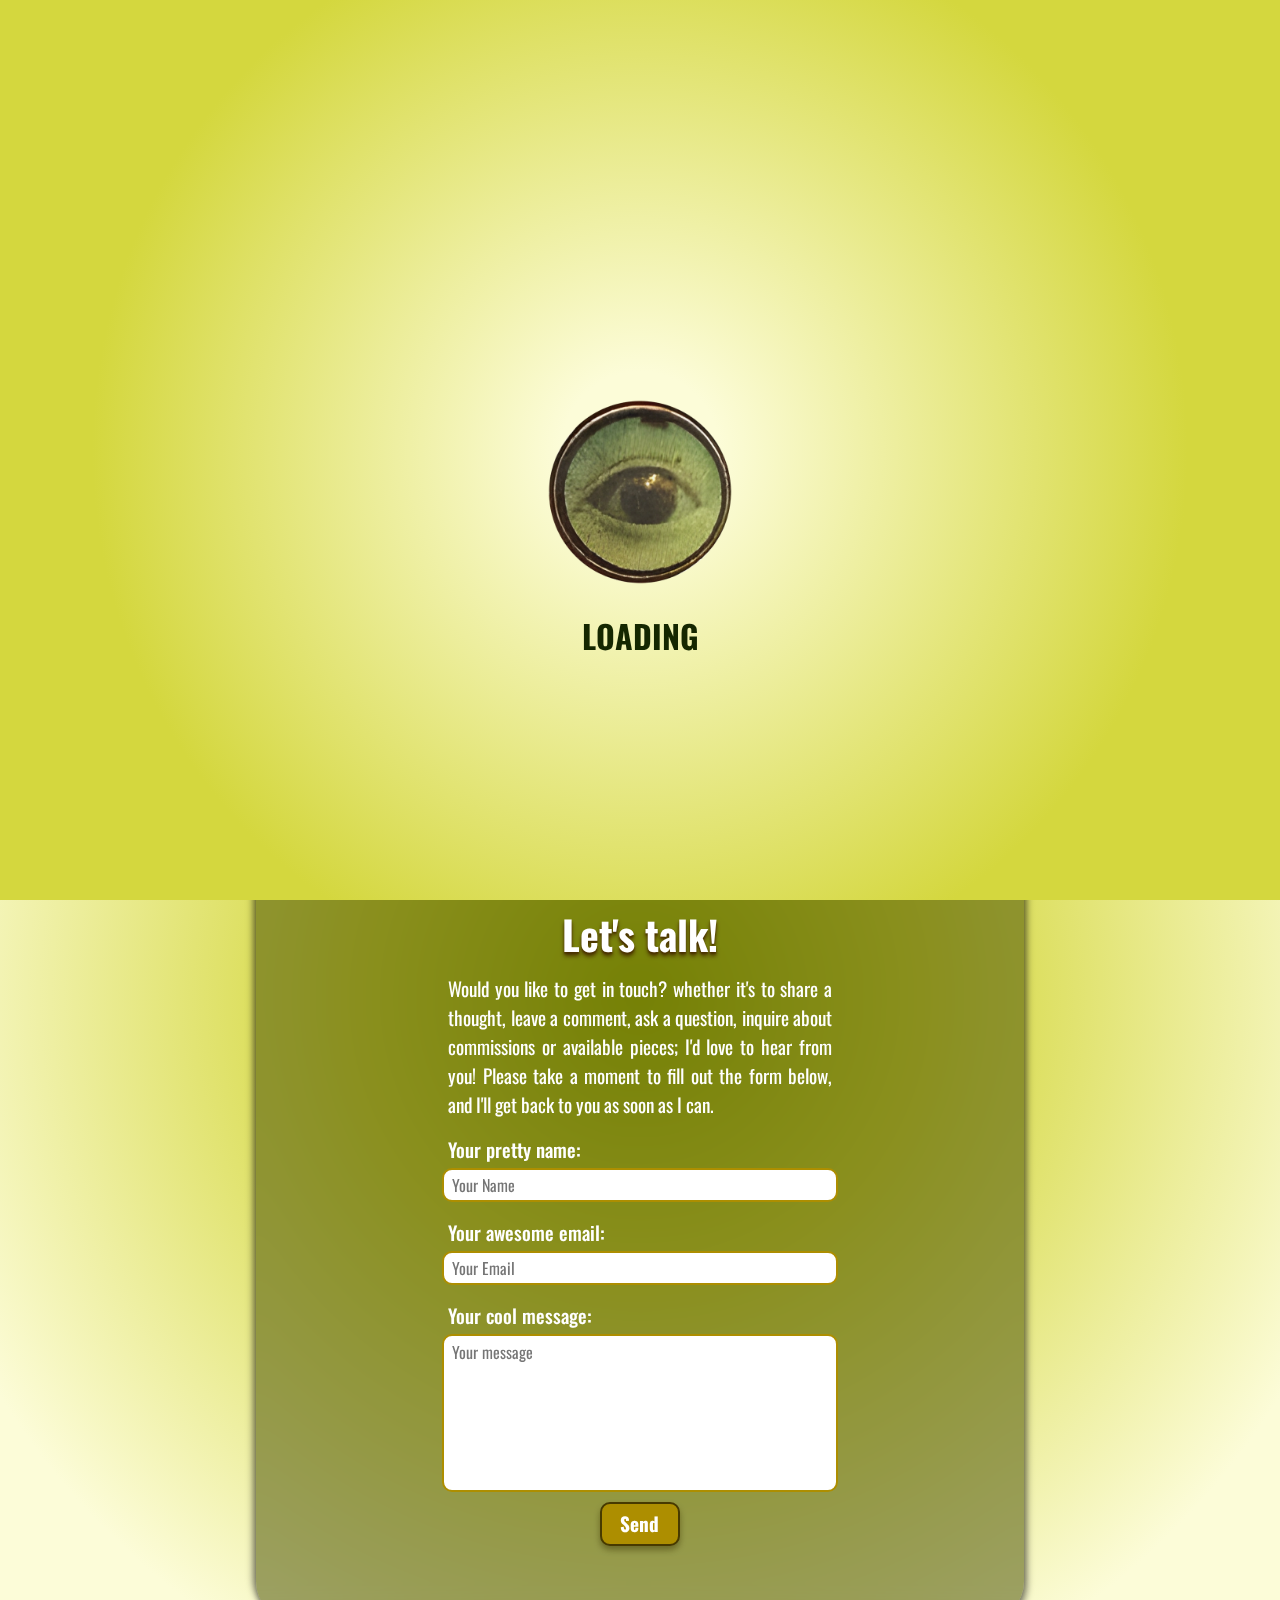
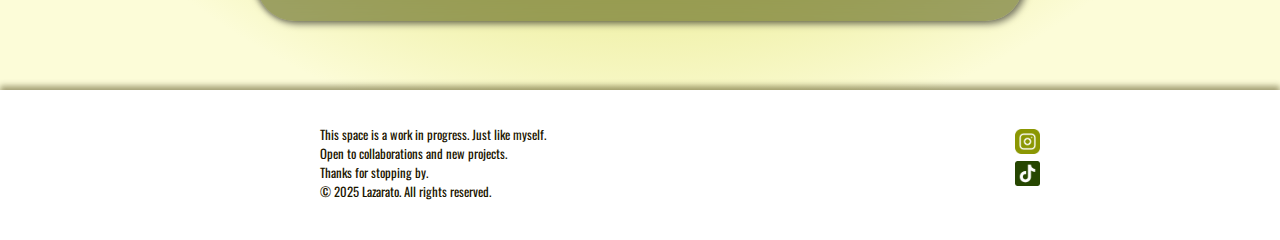
<file: index.html>
<!DOCTYPE html>
<html lang="en">

<head>
    <meta charset="UTF-8">
    <meta name="viewport" content="width=device-width, initial-scale=1.0, maximum-scale=1.0, user-scalable=no">
    <title>Lazarato</title>
    <link rel="icon" href="Assets/favicon.ico" type="image/x-icon">
    <link rel="stylesheet" href="styles.css">
    <link rel="preconnect" href="https://fonts.googleapis.com">
    <link rel="preconnect" href="https://fonts.gstatic.com" crossorigin>
    <link href="https://fonts.googleapis.com/css2?family=Raleway:ital,wght@0,100..900;1,100..900&display=swap"
        rel="stylesheet">
    <link href="https://fonts.googleapis.com/css2?family=Oswald:wght@200..700&display=swap" rel="stylesheet">
    <link href="https://fonts.googleapis.com/css2?family=Stardos+Stencil:wght@400;700&display=swap" rel="stylesheet">



</head>

<body>
    <div id="preloader">
        <div class="spinner"></div>
        <p class="loading-text">LOADING</p>
    </div>

    <!-- main page content div container-->
    <div id="main-content" style="display: none;">

        <header>

            <div class="logo_header">
                <img src="Assets/Logo.webp" alt="logo" class="logo">
            </div>

            <nav>
                <ul>
                    <li><a href="index.html"><img src="Assets/HomeButton.webp" alt=""></a></li>
                    <li><a href="Gallery.html"><img src="Assets/GalleryNavButton.webp" alt=""></a></li>
                    <li><a href="AboutMe.html"><img src="Assets/AboutMeButton.webp" alt=""></a></li>
                    <li><a href="#info"><img src="Assets/ContactButton.webp" alt=""></a></li>
                </ul>
            </nav>

            <div class="social_media">
                <a href="https://www.instagram.com/lazaratos?igsh=ZmtsMDhoYzN1MXcy&utm_source=qr" target="_blank"><img
                        src="Assets/instagram.webp" alt="Instagram_logo" class="instagram_logo"></a>
                <a href="https://www.tiktok.com/@lazarato" target="_blank"><img src="Assets/tiktok.webp"
                        alt="Tiktok_logo" class="tiktok_logo"></a>
            </div>

            <div class="lang">
                <P><a href=""><strong>En</strong></a><br><a href="indexES.html">Es</a></P>
            </div>
        </header>

        <main>
            <div class="collage_container">
                <!-- <p class="Collage-text-1">MENDING THE RIPS</p> -->

                <p class="Collage-text-2 placing_on_top1">Reconstructing with the purpose of reowning. Each fragment is
                    reshaped and claimed anew.</p>

                <p class="Collage-text-3 placing_on_top2">Piecing together as a quiet return; not to what was, but to
                    what may yet
                    become.</p>

                <!-- <div class="marquee-container">
                    <div class="marquee">
                        <span>IT'S THE ART OF BRINGING TOGETHER WHAT WAS ONCE SEPARATE. PIECES, PATTERNS, AND IMAGES
                            INTERTWINE TO FORM NEW MEANING. IT IS AN ACT OF DISCOVERY, WHERE CONTRAST CREATES CONNECTION
                            AND FRAGMENTS BECOME WHOLE</span>
                    </div>
                </div>

                <div class="marquee-container2">
                    <div class="marquee2">
                        <span>A LANGUAGE OF LAYERS. IT SPEAKS THROUGH TEXTURE, CONTRAST, AND COMPOSITION; A VISUAL
                            JOURNEY WHERE MEMORY AND IMAGINATION MEET. EVERY PIECE PLACED IS A CHOICE, A STATEMENT, A
                            STORY UNFOLDING.</span>
                    </div> -->
            </div>

            <img src="Assets/Collage31.webp" alt="" class="collage_element animation_1">
            <img src="Assets/Collage30.webp" alt="" class="collage_element animation_2">
            <img src="Assets/Collage29.webp" alt="" class="collage_element animation_3">
            <img src="Assets/Collage28.webp" alt="" class="collage_element animation_31">
            <img src="Assets/Collage27.webp" alt="" class="collage_element animation_4">
            <img src="Assets/Collage26.webp" alt="" class="collage_element animation_5">
            <img src="Assets/Collage25.webp" alt="" class="collage_element animation_6">
            <img src="Assets/Collage24.webp" alt="" class="collage_element animation_7">
            <img src="Assets/Collage23.webp" alt="" class="collage_element animation_8">
            <img src="Assets/Collage22.webp" alt="" class="collage_element animation_30">
            <img src="Assets/Collage21.webp" alt="" class="collage_element animation_9">
            <img src="Assets/Collage20.webp" alt="" class="collage_element animation_10">
            <img src="Assets/Collage19.webp" alt="" class="collage_element animation_11">
            <img src="Assets/Collage18.webp" alt="" class="collage_element animation_12">
            <img src="Assets/Collage17.webp" alt="" class="collage_element animation_13">
            <img src="Assets/Collage16.webp" alt="" class="collage_element animation_14">
            <img src="Assets/Collage15.webp" alt="" class="collage_element animation_15">
            <img src="Assets/Collage14.webp" alt="" class="collage_element animation_16">
            <img src="Assets/Collage13.webp" alt="" class="collage_element animation_17">
            <img src="Assets/Collage12.webp" alt="" class="collage_element animation_18">
            <img src="Assets/Collage11.webp" alt="" class="collage_element animation_19">
            <img src="Assets/Collage10.webp" alt="" class="collage_element animation_20">
            <img src="Assets/Collage9.webp" alt="" class="collage_element animation_21">
            <img src="Assets/Collage8.webp" alt="" class="collage_element animation_22">
            <img src="Assets/Collage7.webp" alt="" class="collage_element animation_23">
            <img src="Assets/Collage6.webp" alt="" class="collage_element animation_24">
            <img src="Assets/Collage5.webp" alt="" class="collage_element animation_25">
            <img src="Assets/Collage4.webp" alt="" class="collage_element animation_26">
            <img src="Assets/Collage3.webp" alt="" class="collage_element animation_27">
            <img src="Assets/Collage2.webp" alt="" class="collage_element animation_28">
            <img src="Assets/Collage1.webp" alt="" class="collage_element animation_29">
    </div>


    <div class="gridContainer">
        <p class="gallery-text">VISIT THE GALLERY</p>
        <P class="gallery-text2">DIVE INTO MORE CONTENT</P>
        <ul class="results ulGallery">
            <li class="result liGallery">
                <a href=""><img src="Assets/LazaratosGallery1.webp" width="500" height="500" alt=""
                        class="imgGallery"></a>
            </li>
            <li class="result liGallery">
                <a href="Gallery.html" class="aGallery"><img src="Assets/LazaratosGallery2.webp" width="500" height="500" alt=""
                        class="imgGallery"></a>
            </li>
            <li class="result liGallery">
                <a href="Gallery.html" class="aGallery"><img src="Assets/LazaratosGallery3.webp" width="500" height="500" alt=""
                        class="imgGallery"></a>
            </li>
            <li class="result liGallery">
                <a href="Gallery.html" class="aGallery"><img src="Assets/LazaratosGallery4.webp" width="500" height="500" alt=""
                        class="imgGallery"></a>
            </li>
            <li class="result liGallery">
                <a href="Gallery.html" class="aGallery"><img src="Assets/LazaratosGallery5.webp" width="500" height="500" alt=""
                        class="imgGallery"></a>
            </li>
            <li class="result liGallery">
                <a href="Gallery.html" class="aGallery"><img src="Assets/LazaratosGallery6.webp" width="500" height="500" alt=""
                        class="imgGallery"></a>
            </li>
            <li class="result liGallery">
                <a href="Gallery.html" class="aGallery"><img src="Assets/LazaratosGallery7.webp" width="500" height="500" alt=""
                        class="imgGallery"></a>
            </li>
            <li class="result liGallery">
                <a href="Gallery.html" class="aGallery"><img src="Assets/LazaratosGallery8.webp" width="500" height="500" alt=""
                        class="imgGallery"></a>
            </li>
            <li class="result liGallery">
                <a href="Gallery.html" class="aGallery"><img src="Assets/LazaratosGallery9.webp" width="500" height="500" alt=""
                        class="imgGallery"></a>
            </li>
            <li class="result liGallery">
                <a href="Gallery.html" class="aGallery"><img src="Assets/LazaratosGallery10.webp" width="500" height="500" alt=""
                        class="imgGallery"></a>
            </li>
            <li class="result liGallery">
                <a href="Gallery.html" class="aGallery"><img src="Assets/LazaratosGallery11.webp" width="500" height="500" alt=""
                        class="imgGallery"></a>
            </li>
            <li class="result liGallery">
                <a href="Gallery.html" class="aGallery"><img src="Assets/LazaratosGallery12.webp" width="500" height="500" alt=""
                        class="imgGallery"></a>
            </li>
        </ul>
    </div>

    <div class="info" id="info">
        <div class="info_collage_image"></div>
        <div class="form_container">
            <form action="https://formsubmit.co/Paolazarovega@gmail.com" method="POST" class="contact_form">
                <p class="form_title">Let's talk!</p>
                <p class="form_paragraph">Would you like to get in touch? whether it's to share a thought, leave a
                    comment, ask a question, inquire about commissions or available pieces; I'd love to hear from you!
                    Please take a moment to fill out the form below, and I'll get back to you as soon as I can.</p>
                <label for="name" class="form_label">Your pretty name:</label>
                <input type="text" name="name" class="form_input" required placeholder="Your Name">
                <label for="email" class="form_label">Your awesome email:</label>
                <input type="email" name="email" class="form_input" required placeholder="Your Email">
                <label for="message" class="form_label">Your cool message:</label>
                <textarea name="message" id="message" placeholder="Your message" rows="5"></textarea>
                <button type="submit" id="submitButton">Send</button>
            </form>
        </div>
    </div>

    </main>
    </div>

</body>

<footer>
    <div class="footer_container">
        <div class="footer_text_container">
            <p class="footer_text">This space is a work in progress. Just like myself.</p>
            <p class="footer_text">Open to collaborations and new projects.</p>
            <p class="footer_text">Thanks for stopping by.</p>
            <p class="footer_text">© 2025 Lazarato. All rights reserved.</p>
        </div>
        <div class="social_media2">
            <a href="https://www.instagram.com/lazaratos?igsh=ZmtsMDhoYzN1MXcy&utm_source=qr" target="_blank"><img
                    src="Assets/instagram.webp" alt="Instagram_logo" class="instagram_logo"></a>
            <a href="https://www.tiktok.com/@lazarato" target="_blank"><img src="Assets/tiktok.webp" alt="Tiktok_logo"
                    class="tiktok_logo"></a>
        </div>
    </div>

</footer>

<script src="script.js"></script>

</html>
</file>
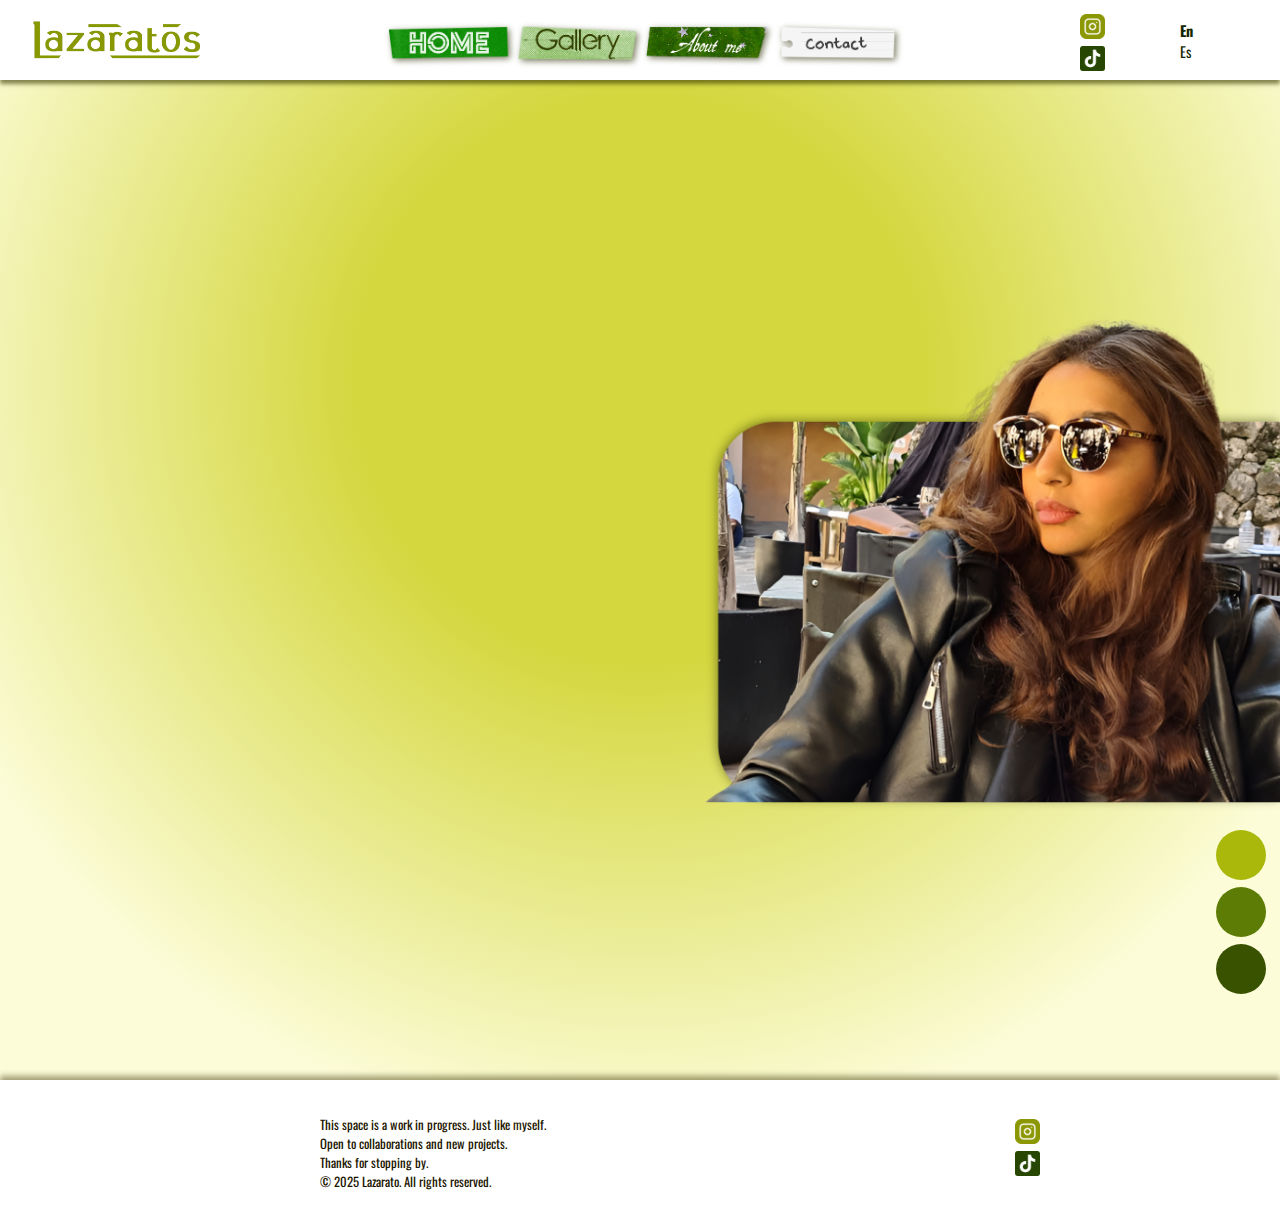
<file: AboutMe.html>
<!DOCTYPE html>
<html lang="en">

<head>
    <meta charset="UTF-8">
    <meta name="viewport" content="width=device-width, initial-scale=1.0, maximum-scale=1.0, user-scalable=no">
    <title>Lazaratos</title>
    <link rel="icon" href="Assets/favicon.ico" type="image/x-icon">
    <link rel="stylesheet" href="AboutMeStyles.css">
    <link rel="preconnect" href="https://fonts.googleapis.com">
    <link rel="preconnect" href="https://fonts.gstatic.com" crossorigin>
    <link href="https://fonts.googleapis.com/css2?family=Raleway:ital,wght@0,100..900;1,100..900&display=swap"
        rel="stylesheet">
    <link href="https://fonts.googleapis.com/css2?family=Oswald:wght@200..700&display=swap" rel="stylesheet">
    <link href="https://fonts.googleapis.com/css2?family=Stardos+Stencil:wght@400;700&display=swap" rel="stylesheet">



</head>

<body>

    <header>

        <div class="logo_header">
            <img src="Assets/Logo.webp" alt="logo" class="logo">
        </div>

        <nav>
            <ul>
                <li><a href="index.html"><img src="Assets/HomeButton.webp" alt=""></a></li>
                <li><a href="Gallery.html"><img src="Assets/GalleryNavButton.webp" alt=""></a></li>
                <li><a href="AboutMe.html"><img src="Assets/AboutMeButton.webp" alt=""></a></li>
                <li><a href="index.html#info"><img src="Assets/ContactButton.webp" alt=""></a></li>
            </ul>
        </nav>

        <div class="social_media">
            <a href="https://www.instagram.com/lazaratos?igsh=ZmtsMDhoYzN1MXcy&utm_source=qr" target="_blank"><img
                    src="Assets/instagram.webp" alt="Instagram_logo" class="instagram_logo"></a>
            <a href="https://www.tiktok.com/@lazarato" target="_blank"><img src="Assets/tiktok.webp" alt="Tiktok_logo"
                    class="tiktok_logo"></a>
        </div>

        <div class="lang">
            <P><a href=""><strong>En</strong></a><br><a href="AboutMeEs.html">Es</a></P>
        </div>
    </header>

    <main>
        <div class="about_me_container">
            <img src="Assets/AboutMeProfilePicTop.png" alt="About me profile pic base" class="about_me_profile_pic_top">
            <img src="Assets/AboutMeProfilePicBase.png" alt="About me profile pic base"
                class="about_me_profile_pic_base">
            <div class="circlesContainer">
                <div class="circle1"></div>
                <div class="circle2"></div>
                <div class="circle3"></div>
            </div>
            <p class="about_me_title">Hello there!</p>
            <p class="about_me_subtitle">I'm Paola Lázaro</p>
            <p class="about_me_paragraph">Lorem ipsum dolor sit amet consectetur adipisicing elit. Atque velit totam
                voluptates voluptatibus molestiae placeat provident quia nobis reprehenderit recusandae debitis minima
                magnam sint accusantium error, illum exercitationem fugiat harum doloribus. Rum distinctio velit
                delectus architecto vitae culpa, nemo inventore.</p>
        </div>
    </main>


</body>

<footer>
    <div class="footer_container">
        <div class="footer_text_container">
            <p class="footer_text">This space is a work in progress. Just like myself.</p>
            <p class="footer_text">Open to collaborations and new projects.</p>
            <p class="footer_text">Thanks for stopping by.</p>
            <p class="footer_text">© 2025 Lazarato. All rights reserved.</p>
        </div>
        <div class="social_media2">
            <a href="https://www.instagram.com/lazaratos?igsh=ZmtsMDhoYzN1MXcy&utm_source=qr" target="_blank"><img
                    src="Assets/instagram.webp" alt="Instagram_logo" class="instagram_logo"></a>
            <a href="https://www.tiktok.com/@lazarato" target="_blank"><img src="Assets/tiktok.webp" alt="Tiktok_logo"
                    class="tiktok_logo"></a>
        </div>
    </div>

</footer>


<script src="script.js"></script>

</html>
</file>
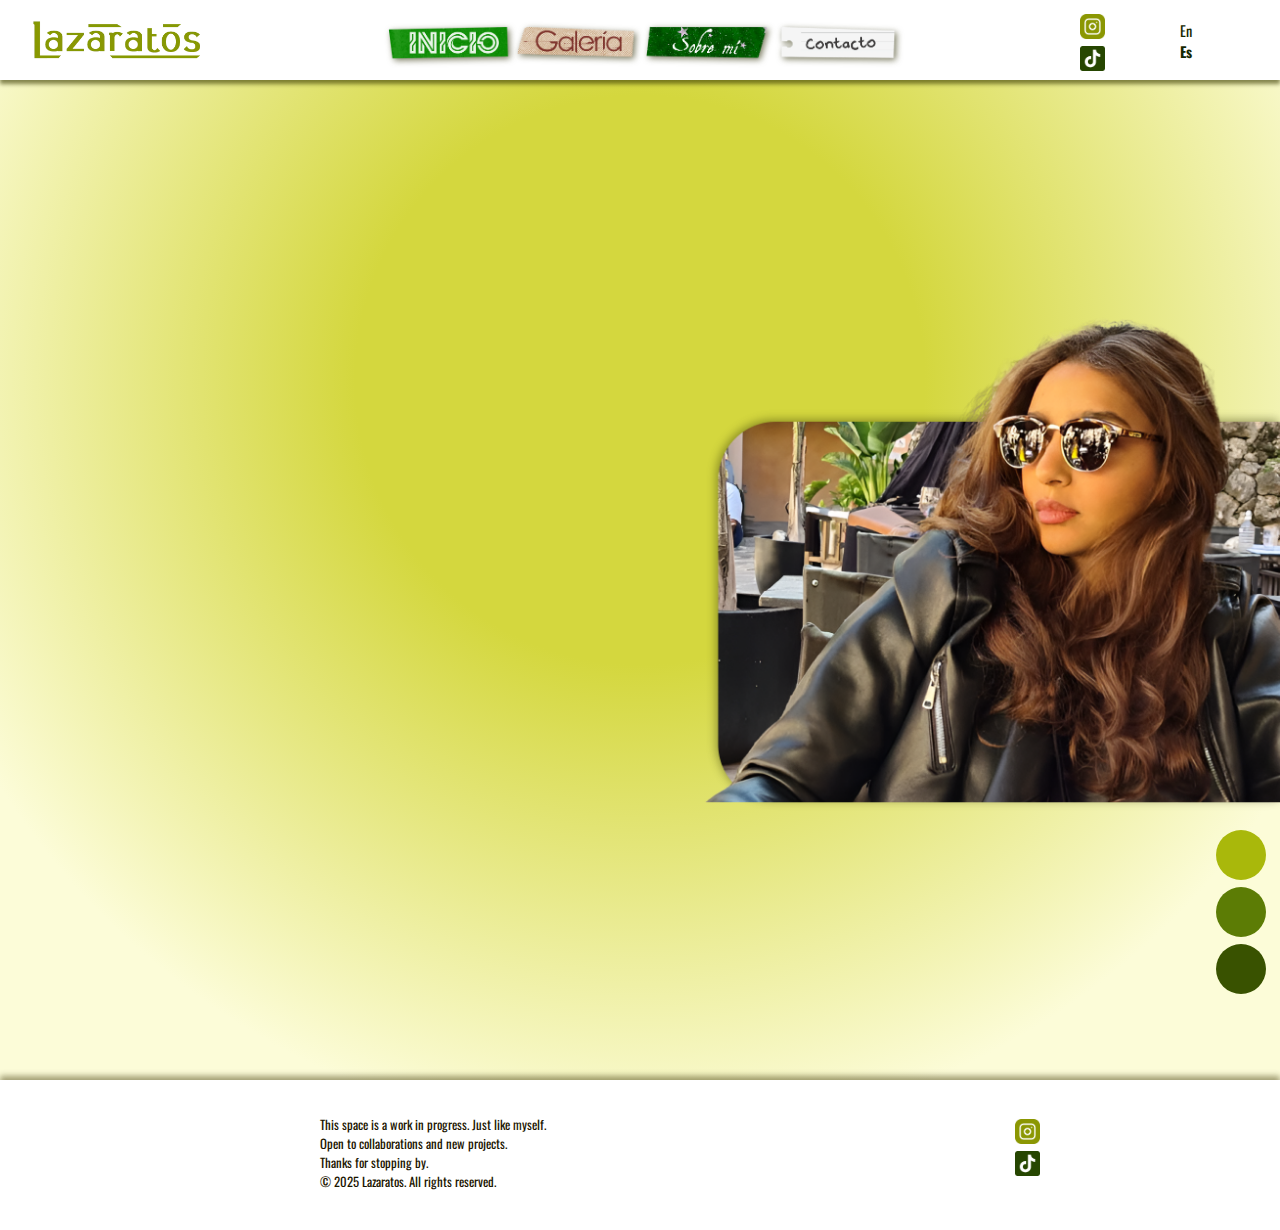
<file: AboutMeEs.html>
<!DOCTYPE html>
<html lang="en">

<head>
    <meta charset="UTF-8">
    <meta name="viewport" content="width=device-width, initial-scale=1.0, maximum-scale=1.0, user-scalable=no">
    <title>Lazaratos</title>
    <link rel="icon" href="Assets/favicon.ico" type="image/x-icon">
    <link rel="stylesheet" href="AboutMeStyles.css">
    <link rel="preconnect" href="https://fonts.googleapis.com">
    <link rel="preconnect" href="https://fonts.gstatic.com" crossorigin>
    <link href="https://fonts.googleapis.com/css2?family=Raleway:ital,wght@0,100..900;1,100..900&display=swap"
        rel="stylesheet">
    <link href="https://fonts.googleapis.com/css2?family=Oswald:wght@200..700&display=swap" rel="stylesheet">
    <link href="https://fonts.googleapis.com/css2?family=Stardos+Stencil:wght@400;700&display=swap" rel="stylesheet">



</head>

<body>

        <header>

            <div class="logo_header">
                <img src="Assets/Logo.webp" alt="logo" class="logo">
            </div>

            <nav>
                <ul>
                    <li><a href="indexES.html"><img src="Assets/InicioButton.webp" alt=""></a></li>
                    <li><a href="GalleryES.html"><img src="Assets/GaleriaNavButton.webp" alt=""></a></li>
                    <li><a href="AboutMeEs.html"><img src="Assets/SobreMiButton.webp" alt=""></a></li>
                    <li><a href="indexES.html#info"><img src="Assets/ContactoButton.webp" alt=""></a></li>
                </ul>
            </nav>

            <div class="social_media">
                <a href="https://www.instagram.com/lazaratos?igsh=ZmtsMDhoYzN1MXcy&utm_source=qr" target="_blank"><img
                        src="Assets/instagram.webp" alt="Instagram_logo" class="instagram_logo"></a>
                <a href="https://www.tiktok.com/@lazarato" target="_blank"><img src="Assets/tiktok.webp"
                        alt="Tiktok_logo" class="tiktok_logo"></a>
            </div>

            <div class="lang">
                <P><a href="AboutMe.html">En</a><br><a href=""><strong>Es</strong></a></P>
            </div>
        </header>

    <main>
        <div class="about_me_container">
            <img src="Assets/AboutMeProfilePicTop.png" alt="About me profile pic base" class="about_me_profile_pic_top">
            <img src="Assets/AboutMeProfilePicBase.png" alt="About me profile pic base"
                class="about_me_profile_pic_base">
            <div class="circlesContainer">
                <div class="circle1"></div>
                <div class="circle2"></div>
                <div class="circle3"></div>
            </div>
            <p class="about_me_title">Hola!</p>
            <p class="about_me_subtitle">Yo soy Paola Lázaro</p>
            <p class="about_me_paragraph">Lorem ipsum dolor sit amet consectetur adipisicing elit. Atque velit totam
                voluptates voluptatibus molestiae placeat provident quia nobis reprehenderit recusandae debitis minima
                magnam sint accusantium error, illum exercitationem fugiat harum doloribus. Rum distinctio velit
                delectus architecto vitae culpa, nemo inventore.</p>
        </div>
    </main>


</body>

<footer>
    <div class="footer_container">
        <div class="footer_text_container">
            <p class="footer_text">This space is a work in progress. Just like myself.</p>
            <p class="footer_text">Open to collaborations and new projects.</p>
            <p class="footer_text">Thanks for stopping by.</p>
            <p class="footer_text">© 2025 Lazaratos. All rights reserved.</p>
        </div>
        <div class="social_media2">
            <a href="https://www.instagram.com/lazaratos?igsh=ZmtsMDhoYzN1MXcy&utm_source=qr" target="_blank"><img
                    src="Assets/instagram.webp" alt="Instagram_logo" class="instagram_logo"></a>
            <a href="https://www.tiktok.com/@lazarato" target="_blank"><img src="Assets/tiktok.webp" alt="Tiktok_logo"
                    class="tiktok_logo"></a>
        </div>
    </div>

</footer>

<script src="script.js"></script>

</html>
</file>
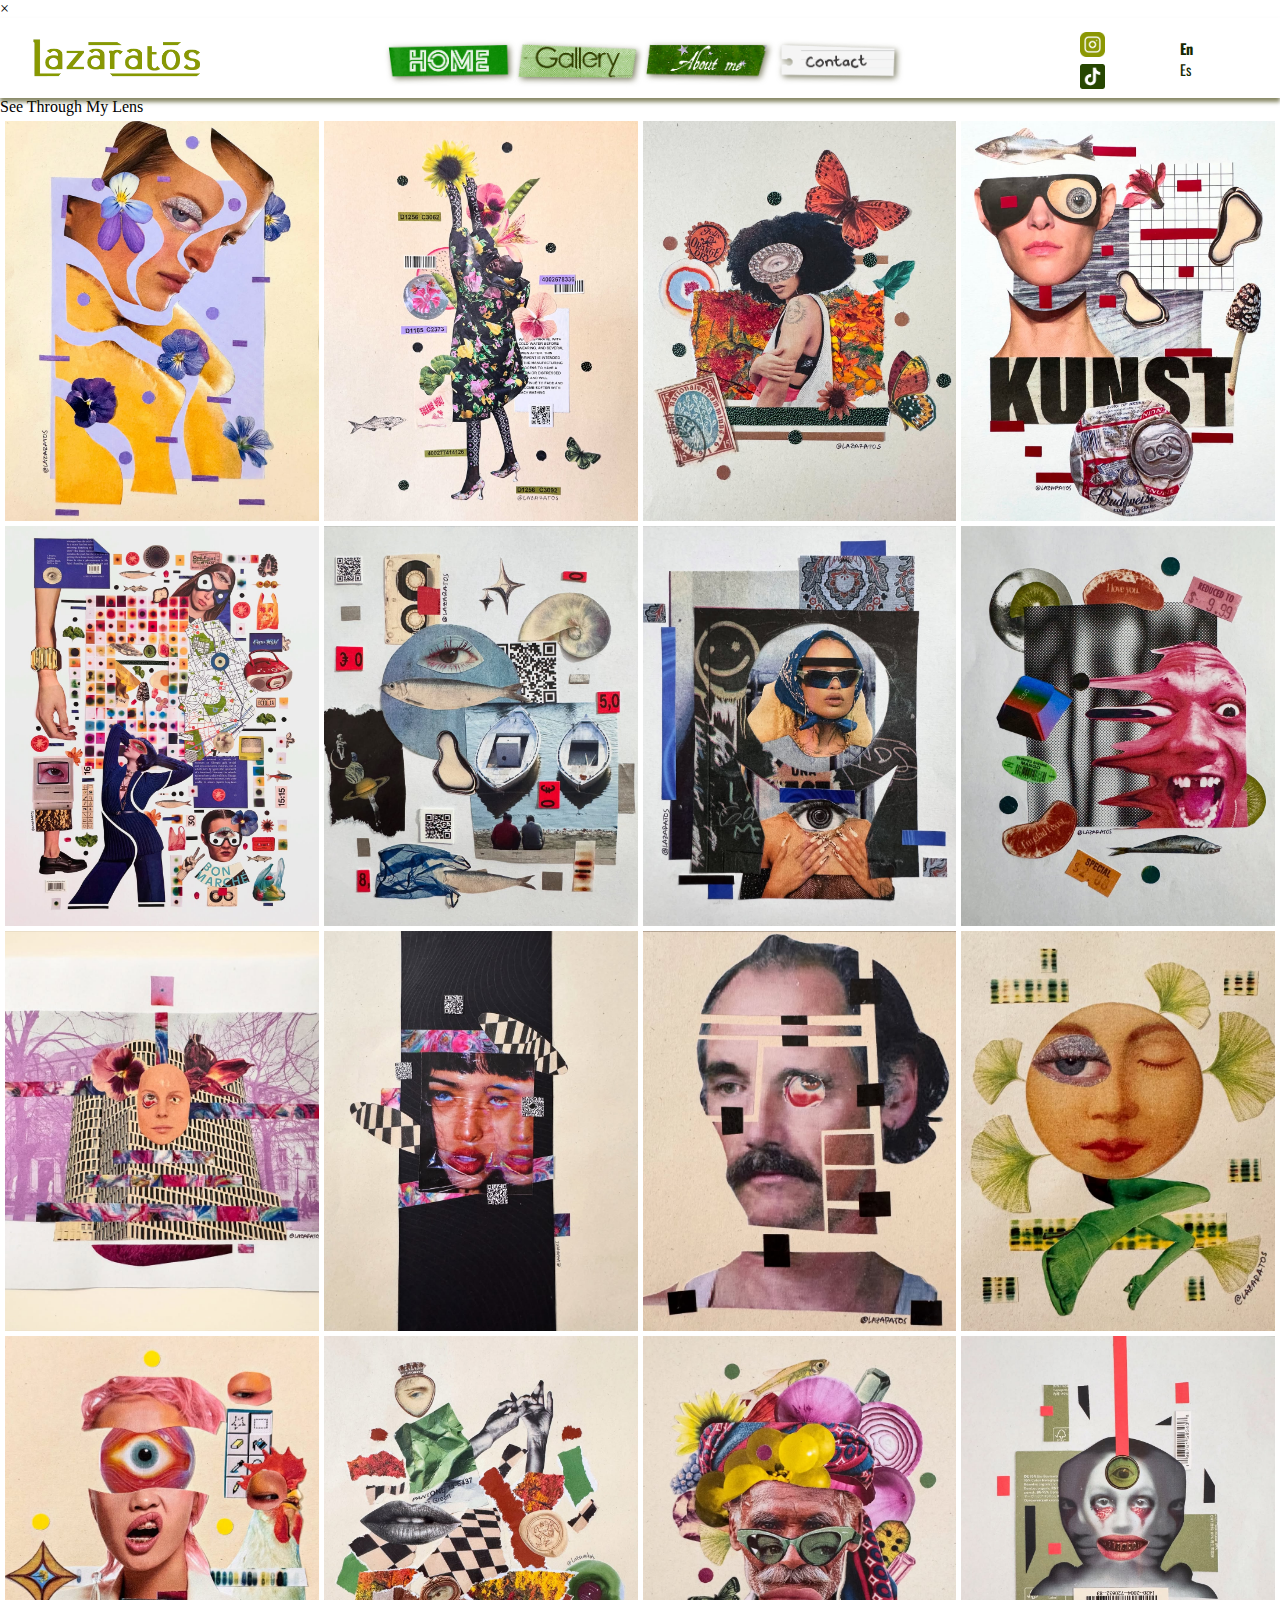
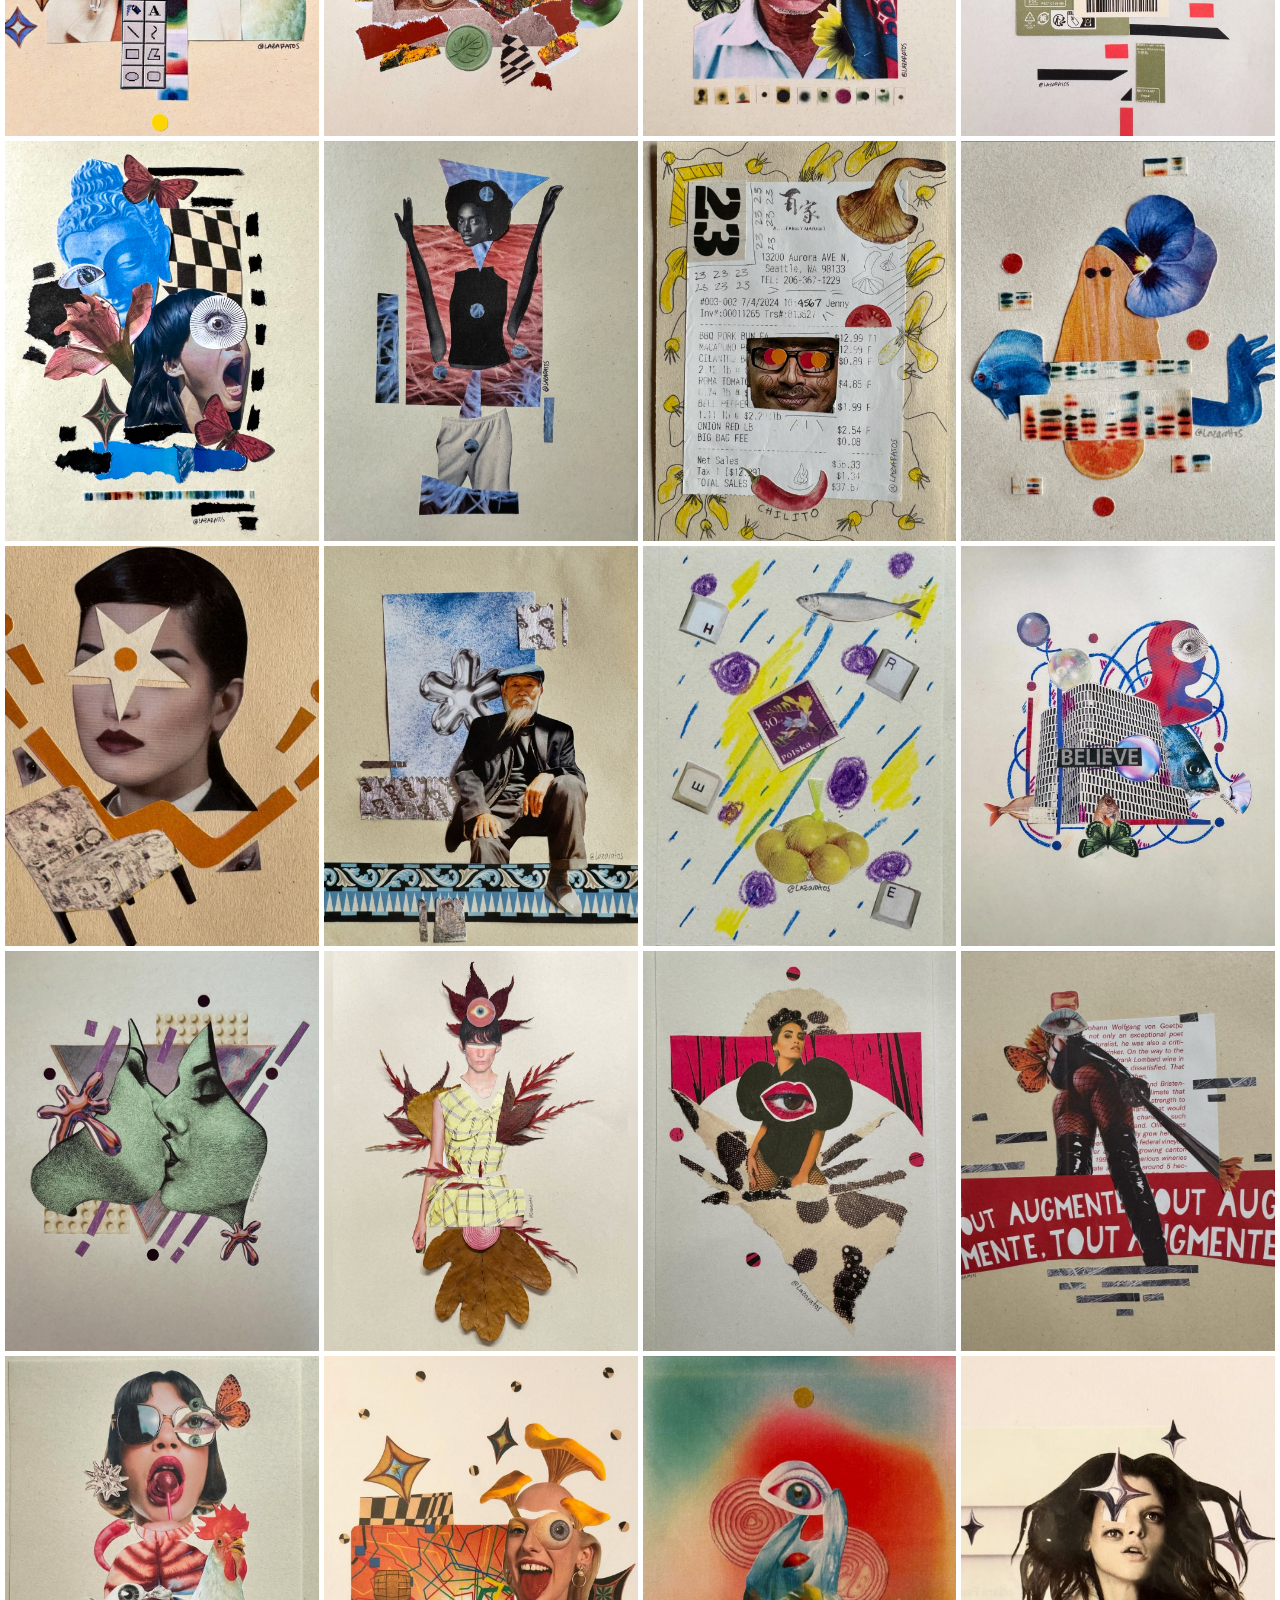
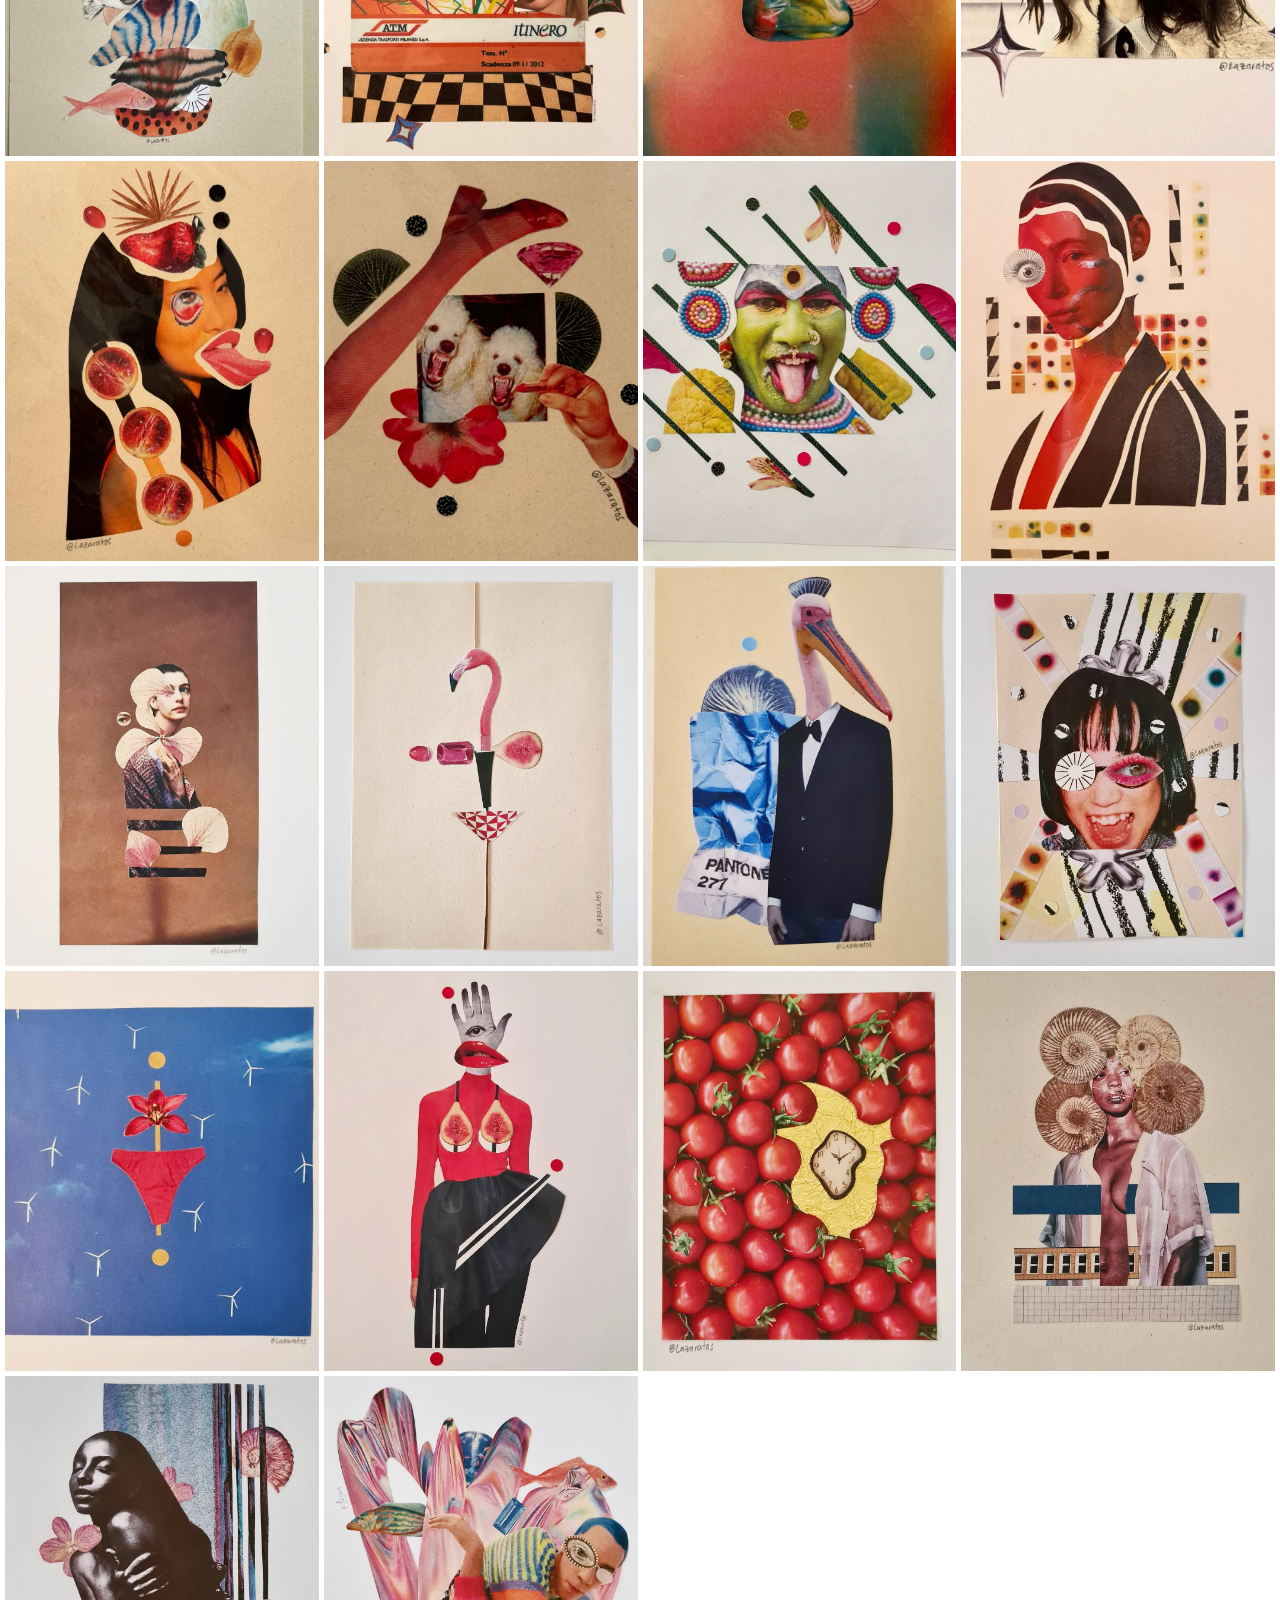
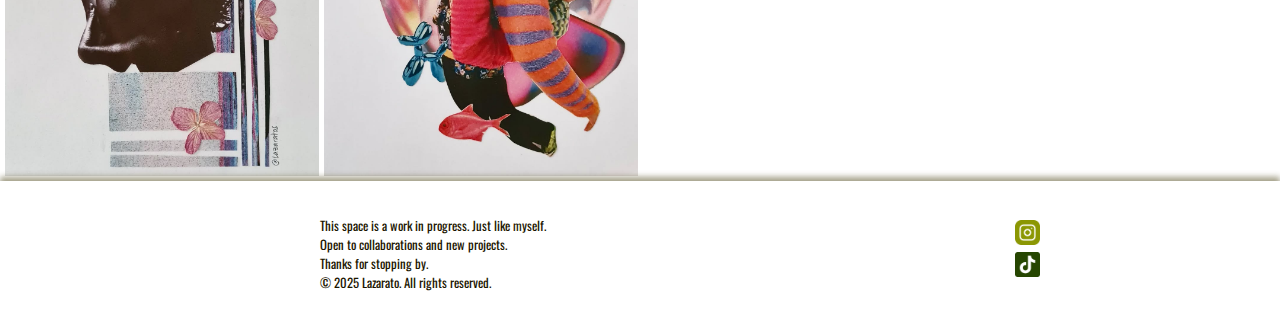
<file: Gallery.html>
<!DOCTYPE html>
<html lang="en">

<head>
    <meta charset="UTF-8">
    <meta name="viewport" content="width=device-width, initial-scale=1.0, maximum-scale=1.0, user-scalable=no">
    <title>Lazarato</title>
    <link rel="icon" href="Assets/favicon.ico" type="image/x-icon">
    <link rel="stylesheet" href="GalleryStyles.css">
    <link rel="preconnect" href="https://fonts.googleapis.com">
    <link rel="preconnect" href="https://fonts.gstatic.com" crossorigin>
    <link href="https://fonts.googleapis.com/css2?family=Raleway:ital,wght@0,100..900;1,100..900&display=swap"
        rel="stylesheet">
    <link href="https://fonts.googleapis.com/css2?family=Oswald:wght@200..700&display=swap" rel="stylesheet">
    <link href="https://fonts.googleapis.com/css2?family=Stardos+Stencil:wght@400;700&display=swap" rel="stylesheet">



</head>

<!-- Modal -->
<div id="imageModal" class="modal">
  <span class="close">&times;</span>
  <img class="modal-content" id="modalImg">
  <div id="caption"></div>
</div>
<!-- Modal -->

<body>

    <header>

        <div class="logo_header">
            <img src="Assets/Logo.webp" alt="logo" class="logo">
        </div>

        <nav>
            <ul>
                <li><a href="index.html"><img src="Assets/HomeButton.webp" alt=""></a></li>
                <li><a href="Gallery.html"><img src="Assets/GalleryNavButton.webp" alt=""></a></li>
                <li><a href="AboutMe.html"><img src="Assets/AboutMeButton.webp" alt=""></a></li>
                <li><a href="index.html#info"><img src="Assets/ContactButton.webp" alt=""></a></li>
            </ul>
        </nav>

        <div class="social_media">
            <a href="https://www.instagram.com/lazaratos?igsh=ZmtsMDhoYzN1MXcy&utm_source=qr" target="_blank"><img
                    src="Assets/instagram.webp" alt="Instagram_logo" class="instagram_logo"></a>
            <a href="https://www.tiktok.com/@lazarato" target="_blank"><img src="Assets/tiktok.webp" alt="Tiktok_logo"
                    class="tiktok_logo"></a>
        </div>

        <div class="lang">
            <P><a href=""><strong>En</strong></a><br><a href="GalleryES.html">Es</a></P>
        </div>
    </header>

    <main>

        <div class="title">
            <p>See Through My Lens</p>
        </div>
        <div class="gallery">

            <div class="gallery__link">
                <figure class="gallery__thumb">
                    <img src="Assets/Gallery/GalleryImage46.jpg" alt="Collage Image" class="gallery__image">
                    <figcaption class="gallery__caption">July 26, 2025</figcaption>
                </figure>
            </div>

            <div class="gallery__link">
                <figure class="gallery__thumb">
                    <img src="Assets/Gallery/GalleryImage45.jpg" alt="Collage Image" class="gallery__image">
                    <figcaption class="gallery__caption">July 20, 2025</figcaption>
                </figure>
            </div>

            <div class="gallery__link">
                <figure class="gallery__thumb">
                    <img src="Assets/Gallery/GalleryImage44.jpg" alt="Collage Image" class="gallery__image">
                    <figcaption class="gallery__caption">June 23, 2025</figcaption>
                </figure>
            </div>

            <div class="gallery__link">
                <figure class="gallery__thumb">
                    <img src="Assets/Gallery/GalleryImage43.jpg" alt="Collage Image" class="gallery__image">
                    <figcaption class="gallery__caption">June 22, 2025</figcaption>
                </figure>
            </div>

            <div class="gallery__link">
                <figure class="gallery__thumb">
                    <img src="Assets/Gallery/GalleryImage42.jpg" alt="Collage Image" class="gallery__image">
                    <figcaption class="gallery__caption">June 21, 2025</figcaption>
                </figure>
            </div>

            <div class="gallery__link">
                <figure class="gallery__thumb">
                    <img src="Assets/Gallery/GalleryImage41.jpg" alt="Collage Image" class="gallery__image">
                    <figcaption class="gallery__caption">May 26, 2025</figcaption>
                </figure>
            </div>

            <div class="gallery__link">
                <figure class="gallery__thumb">
                    <img src="Assets/Gallery/GalleryImage40.jpg" alt="Collage Image" class="gallery__image">
                    <figcaption class="gallery__caption">May 26, 2025</figcaption>
                </figure>
            </div>

            <div class="gallery__link">
                <figure class="gallery__thumb">
                    <img src="Assets/Gallery/GalleryImage39.jpg" alt="Collage Image" class="gallery__image">
                    <figcaption class="gallery__caption">May 8, 2025</figcaption>
                </figure>
            </div>

            <div class="gallery__link">
                <figure class="gallery__thumb">
                    <img src="Assets/Gallery/GalleryImage38.jpg" alt="Collage Image" class="gallery__image">
                    <figcaption class="gallery__caption">March 23, 2025</figcaption>
                </figure>
            </div>

            <div class="gallery__link">
                <figure class="gallery__thumb">
                    <img src="Assets/Gallery/GalleryImage37.jpg" alt="Collage Image" class="gallery__image">
                    <figcaption class="gallery__caption">March 23, 2025</figcaption>
                </figure>
            </div>

            <div class="gallery__link">
                <figure class="gallery__thumb">
                    <img src="Assets/Gallery/GalleryImage36.jpg" alt="Collage Image" class="gallery__image">
                    <figcaption class="gallery__caption">March 23, 2025</figcaption>
                </figure>
            </div>

            <div class="gallery__link">
                <figure class="gallery__thumb">
                    <img src="Assets/Gallery/GalleryImage35.jpg" alt="Collage Image" class="gallery__image">
                    <figcaption class="gallery__caption">March 23, 2025</figcaption>
                </figure>
            </div>

            <div class="gallery__link">
                <figure class="gallery__thumb">
                    <img src="Assets/Gallery/GalleryImage34.jpg" alt="Collage Image" class="gallery__image">
                    <figcaption class="gallery__caption">March 23, 2025</figcaption>
                </figure>
            </div>

            <div class="gallery__link">
                <figure class="gallery__thumb">
                    <img src="Assets/Gallery/GalleryImage33.jpg" alt="Collage Image" class="gallery__image">
                    <figcaption class="gallery__caption">March 23, 2025</figcaption>
                </figure>
            </div>

            <div class="gallery__link">
                <figure class="gallery__thumb">
                    <img src="Assets/Gallery/GalleryImage32.jpg" alt="Collage Image" class="gallery__image">
                    <figcaption class="gallery__caption">March 18, 2025</figcaption>
                </figure>
            </div>

            <div class="gallery__link">
                <figure class="gallery__thumb">
                    <img src="Assets/Gallery/GalleryImage31.jpg" alt="Collage Image" class="gallery__image">
                    <figcaption class="gallery__caption">March 18, 2025</figcaption>
                </figure>
            </div>

            <div class="gallery__link">
                <figure class="gallery__thumb">
                    <img src="Assets/Gallery/GalleryImage30.jpg" alt="Collage Image" class="gallery__image">
                    <figcaption class="gallery__caption">February 22, 2025</figcaption>
                </figure>
            </div>

            <div class="gallery__link">
                <figure class="gallery__thumb">
                    <img src="Assets/Gallery/GalleryImage29.jpg" alt="Collage Image" class="gallery__image">
                    <figcaption class="gallery__caption">February 5, 2025</figcaption>
                </figure>
            </div>

            <div class="gallery__link">
                <figure class="gallery__thumb">
                    <img src="Assets/Gallery/GalleryImage28.jpg" alt="Collage Image" class="gallery__image">
                    <figcaption class="gallery__caption">February 2, 2025</figcaption>
                </figure>
            </div>

            <div class="gallery__link">
                <figure class="gallery__thumb">
                    <img src="Assets/Gallery/GalleryImage27.jpg" alt="Collage Image" class="gallery__image">
                    <figcaption class="gallery__caption">January 25, 2025</figcaption>
                </figure>
            </div>

            <div class="gallery__link">
                <figure class="gallery__thumb">
                    <img src="Assets/Gallery/GalleryImage26.jpg" alt="Collage Image" class="gallery__image">
                    <figcaption class="gallery__caption">January 25, 2025</figcaption>
                </figure>
            </div>

            <div class="gallery__link">
                <figure class="gallery__thumb">
                    <img src="Assets/Gallery/GalleryImage25.jpg" alt="Collage Image" class="gallery__image">
                    <figcaption class="gallery__caption">January 25, 2025</figcaption>
                </figure>
            </div>

            <div class="gallery__link">
                <figure class="gallery__thumb">
                    <img src="Assets/Gallery/GalleryImage24.jpg" alt="Collage Image" class="gallery__image">
                    <figcaption class="gallery__caption">December 11, 2024</figcaption>
                </figure>
            </div>

            <div class="gallery__link">
                <figure class="gallery__thumb">
                    <img src="Assets/Gallery/GalleryImage23.jpg" alt="Collage Image" class="gallery__image">
                    <figcaption class="gallery__caption">SDecember 7, 2024</figcaption>
                </figure>
            </div>

            <div class="gallery__link">
                <figure class="gallery__thumb">
                    <img src="Assets/Gallery/GalleryImage22.jpg" alt="Collage Image" class="gallery__image">
                    <figcaption class="gallery__caption">December 1, 2024</figcaption>
                </figure>
            </div>

            <div class="gallery__link">
                <figure class="gallery__thumb">
                    <img src="Assets/Gallery/GalleryImage21.jpg" alt="Collage Image" class="gallery__image">
                    <figcaption class="gallery__caption">November 24, 2024</figcaption>
                </figure>
            </div>

            <div class="gallery__link">
                <figure class="gallery__thumb">
                    <img src="Assets/Gallery/GalleryImage20.jpg" alt="Collage Image" class="gallery__image">
                    <figcaption class="gallery__caption">November 22, 2024</figcaption>
                </figure>
            </div>

            <div class="gallery__link">
                <figure class="gallery__thumb">
                    <img src="Assets/Gallery/GalleryImage19.jpg" alt="Collage Image" class="gallery__image">
                    <figcaption class="gallery__caption">November 2, 2024</figcaption>
                </figure>
            </div>

            <div class="gallery__link">
                <figure class="gallery__thumb">
                    <img src="Assets/Gallery/GalleryImage18.jpg" alt="Collage Image" class="gallery__image">
                    <figcaption class="gallery__caption">November 2, 2024</figcaption>
                </figure>
            </div>

            <div class="gallery__link">
                <figure class="gallery__thumb">
                    <img src="Assets/Gallery/GalleryImage17.jpg" alt="Collage Image" class="gallery__image">
                    <figcaption class="gallery__caption">September 23, 20244</figcaption>
                </figure>
            </div>

            <div class="gallery__link">
                <figure class="gallery__thumb">
                    <img src="Assets/Gallery/GalleryImage16.jpg" alt="Collage Image" class="gallery__image">
                    <figcaption class="gallery__caption">September 18, 2024</figcaption>
                </figure>
            </div>


            <div class="gallery__link">
                <figure class="gallery__thumb">
                    <img src="Assets/Gallery/GalleryImage15.jpg" alt="Collage Image" class="gallery__image">
                    <figcaption class="gallery__caption">September 16, 2024</figcaption>
                </figure>
            </div>

            <div class="gallery__link">
                <figure class="gallery__thumb">
                    <img src="Assets/Gallery/GalleryImage14.jpg" alt="Collage Image" class="gallery__image">
                    <figcaption class="gallery__caption">September 15, 2024</figcaption>
                </figure>
            </div>

            <div class="gallery__link">
                <figure class="gallery__thumb">
                    <img src="Assets/Gallery/GalleryImage13.jpg" alt="Collage Image" class="gallery__image">
                    <figcaption class="gallery__caption">September 14, 2024</figcaption>
                </figure>
            </div>

            <div class="gallery__link">
                <figure class="gallery__thumb">
                    <img src="Assets/Gallery/GalleryImage12.jpg" alt="Collage Image" class="gallery__image">
                    <figcaption class="gallery__caption">September 13, 2024</figcaption>
                </figure>
            </div>

            <div class="gallery__link">
                <figure class="gallery__thumb">
                    <img src="Assets/Gallery/GalleryImage11.jpg" alt="Collage Image" class="gallery__image">
                    <figcaption class="gallery__caption">September 5, 2024</figcaption>
                </figure>
            </div>

            <div class="gallery__link">
                <figure class="gallery__thumb">
                    <img src="Assets/Gallery/GalleryImage10.jpg" alt="Collage Image" class="gallery__image">
                    <figcaption class="gallery__caption">August 20, 2024</figcaption>
                </figure>
            </div>

            <div class="gallery__link">
                <figure class="gallery__thumb">
                    <img src="Assets/Gallery/GalleryImage9.jpg" alt="Collage Image" class="gallery__image">
                    <figcaption class="gallery__caption">August 19, 2024</figcaption>
                </figure>
            </div>

            <div class="gallery__link">
                <figure class="gallery__thumb">
                    <img src="Assets/Gallery/GalleryImage8.jpg" alt="Collage Image" class="gallery__image">
                    <figcaption class="gallery__caption">August 17, 2024</figcaption>
                </figure>
            </div>

            <div class="gallery__link">
                <figure class="gallery__thumb">
                    <img src="Assets/Gallery/GalleryImage7.jpg" alt="Collage Image" class="gallery__image">
                    <figcaption class="gallery__caption">August 15, 2024</figcaption>
                </figure>
            </div>

            <div class="gallery__link">
                <figure class="gallery__thumb">
                    <img src="Assets/Gallery/GalleryImage6.jpg" alt="Collage Image" class="gallery__image">
                    <figcaption class="gallery__caption">August 14, 2024</figcaption>
                </figure>
            </div>

            <div class="gallery__link">
                <figure class="gallery__thumb">
                    <img src="Assets/Gallery/GalleryImage5.jpg" alt="Collage Image" class="gallery__image">
                    <figcaption class="gallery__caption">August 10, 2024</figcaption>
                </figure>
            </div>

            <div class="gallery__link">
                <figure class="gallery__thumb">
                    <img src="Assets/Gallery/GalleryImage4.jpg" alt="Collage Image" class="gallery__image">
                    <figcaption class="gallery__caption">August 8, 2024</figcaption>
                </figure>
            </div>

            <div class="gallery__link">
                <figure class="gallery__thumb">
                    <img src="Assets/Gallery/GalleryImage3.jpg" alt="Collage Image" class="gallery__image">
                    <figcaption class="gallery__caption">August 2, 2024</figcaption>
                </figure>
            </div>

            <div class="gallery__link">
                <figure class="gallery__thumb">
                    <img src="Assets/Gallery/GalleryImage2.jpg" alt="Collage Image" class="gallery__image">
                    <figcaption class="gallery__caption">July 30, 2024</figcaption>
                </figure>
            </div>

            <div class="gallery__link">
                <figure class="gallery__thumb">
                    <img src="Assets/Gallery/GalleryImage1.jpg" alt="Collage Image" class="gallery__image">
                    <figcaption class="gallery__caption">July 27, 2024</figcaption>
                </figure>
            </div>



        </div>
    </main>


</body>

<footer>
    <div class="footer_container">
        <div class="footer_text_container">
            <p class="footer_text">This space is a work in progress. Just like myself.</p>
            <p class="footer_text">Open to collaborations and new projects.</p>
            <p class="footer_text">Thanks for stopping by.</p>
            <p class="footer_text">© 2025 Lazarato. All rights reserved.</p>
        </div>
        <div class="social_media2">
            <a href="https://www.instagram.com/lazaratos?igsh=ZmtsMDhoYzN1MXcy&utm_source=qr" target="_blank"><img
                    src="Assets/instagram.webp" alt="Instagram_logo" class="instagram_logo"></a>
            <a href="https://www.tiktok.com/@lazarato" target="_blank"><img src="Assets/tiktok.webp" alt="Tiktok_logo"
                    class="tiktok_logo"></a>
        </div>
    </div>

</footer>

<script src="GalleryModal.js"></script>

</html>
</file>
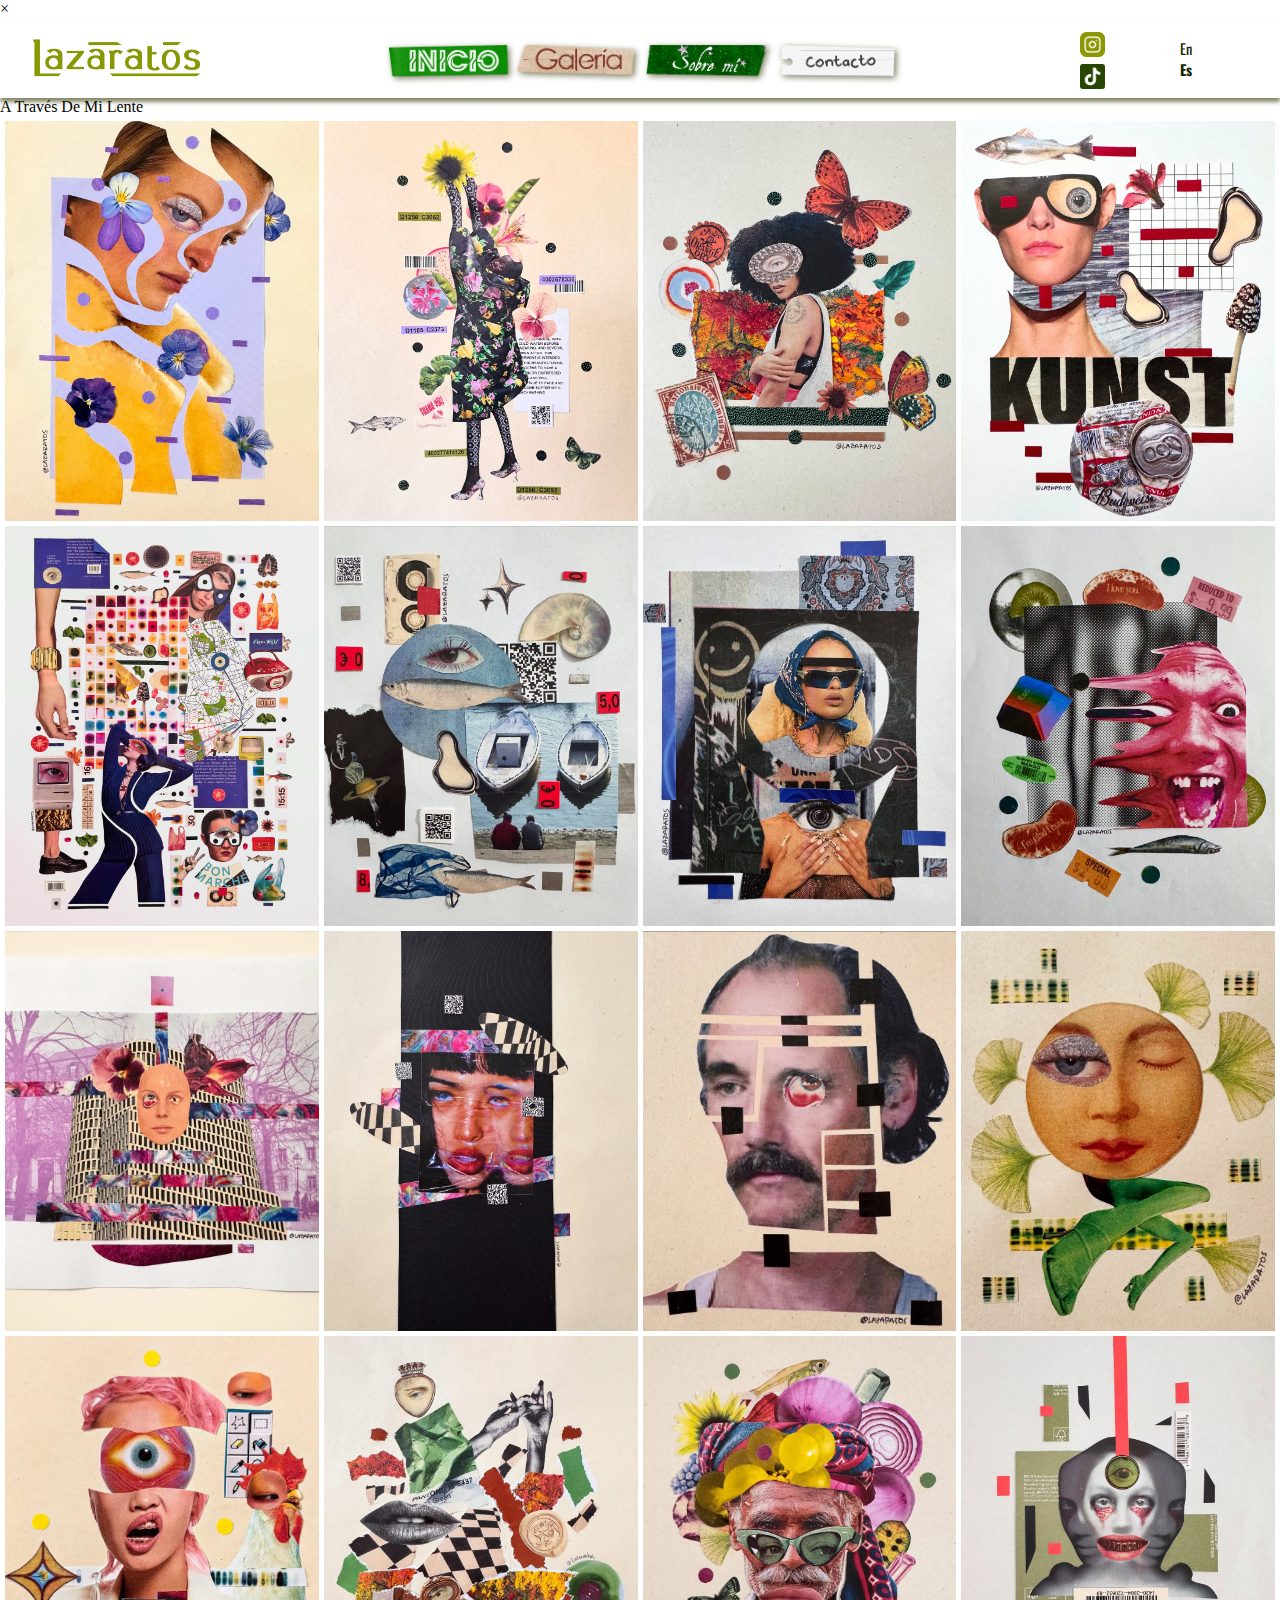
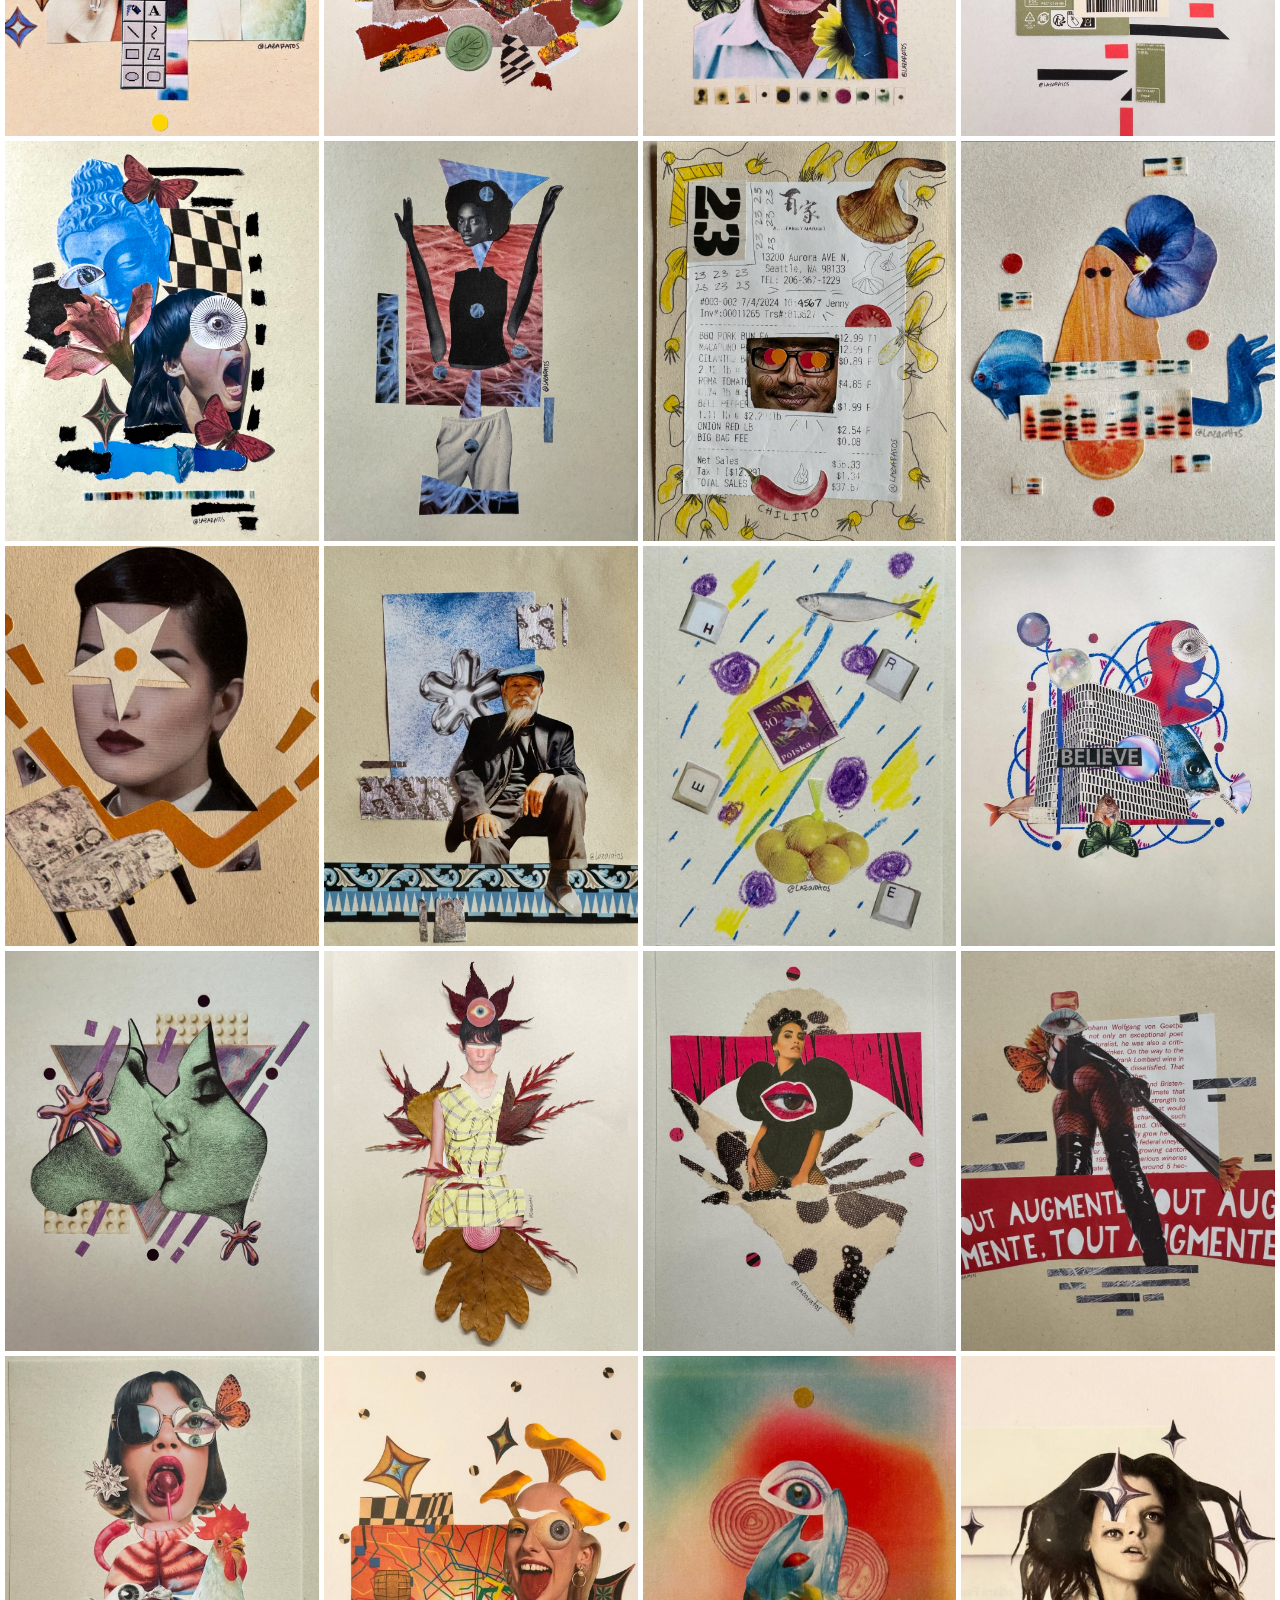
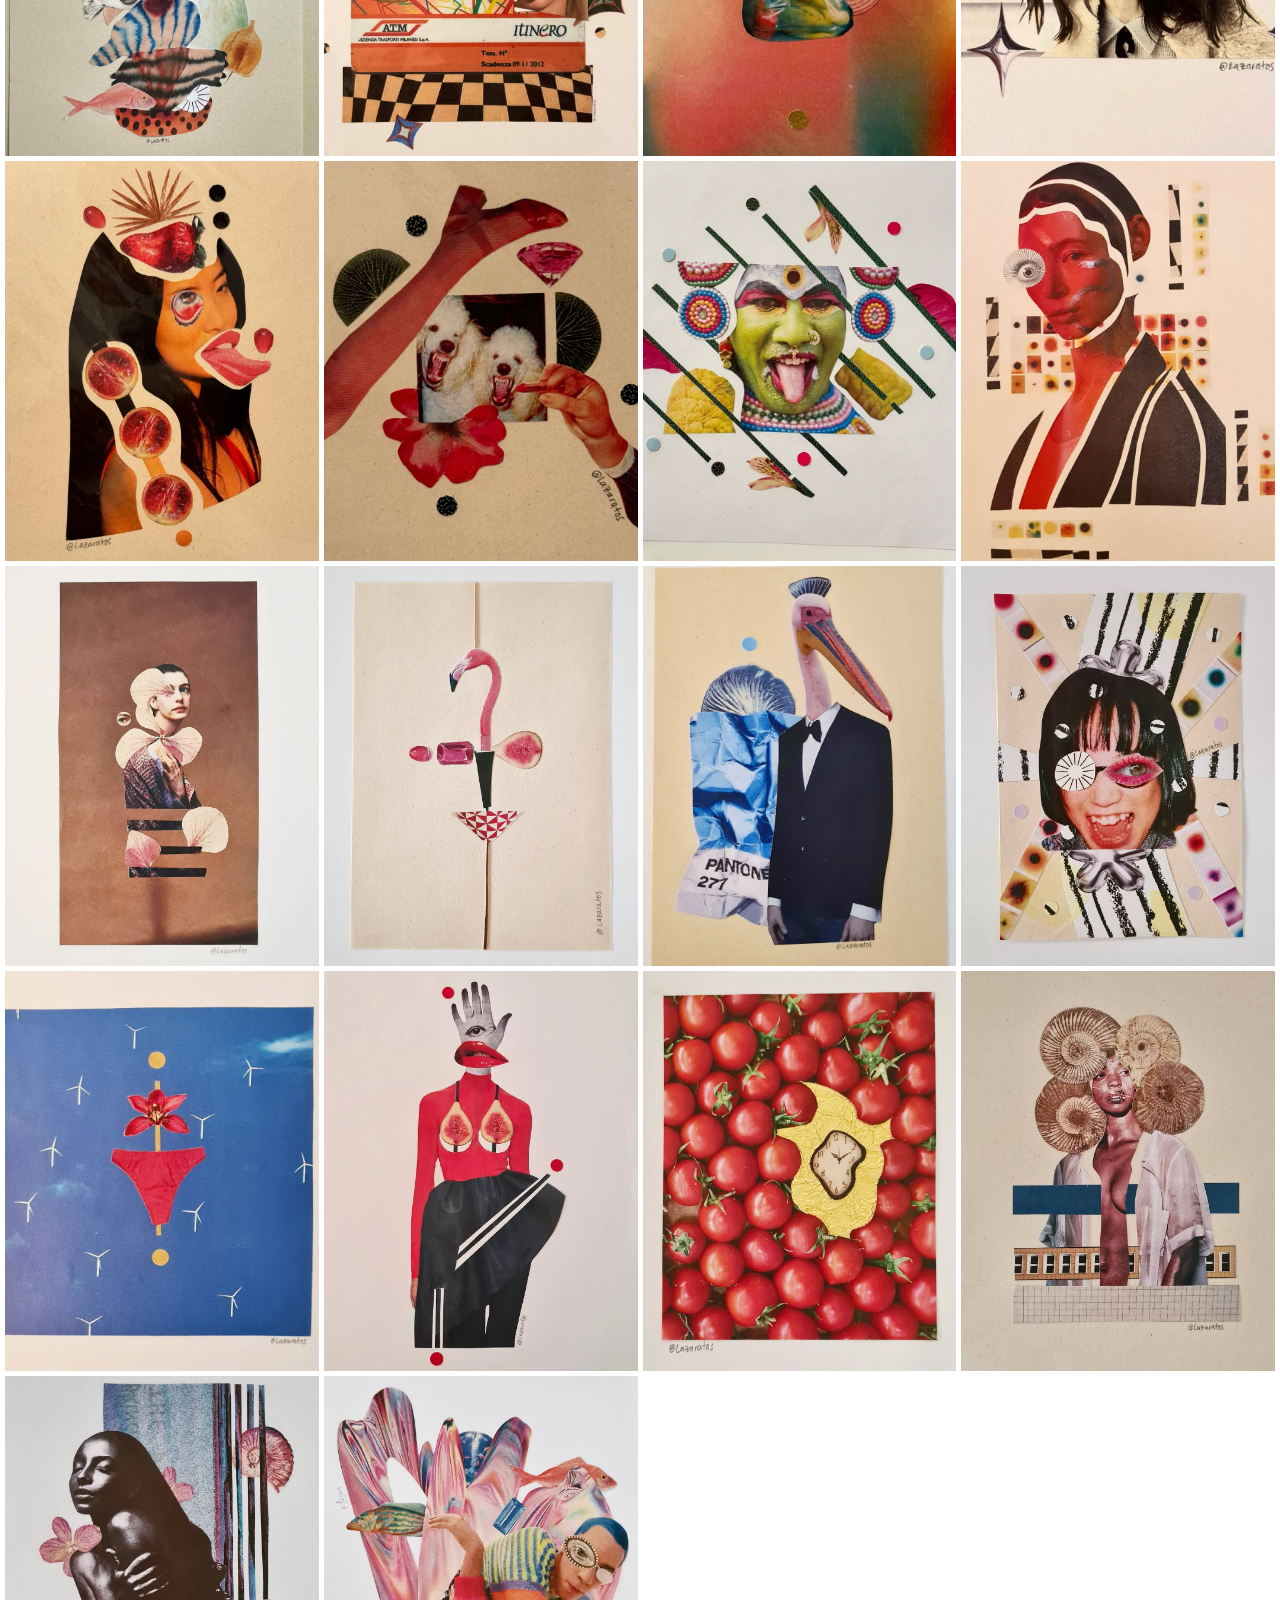
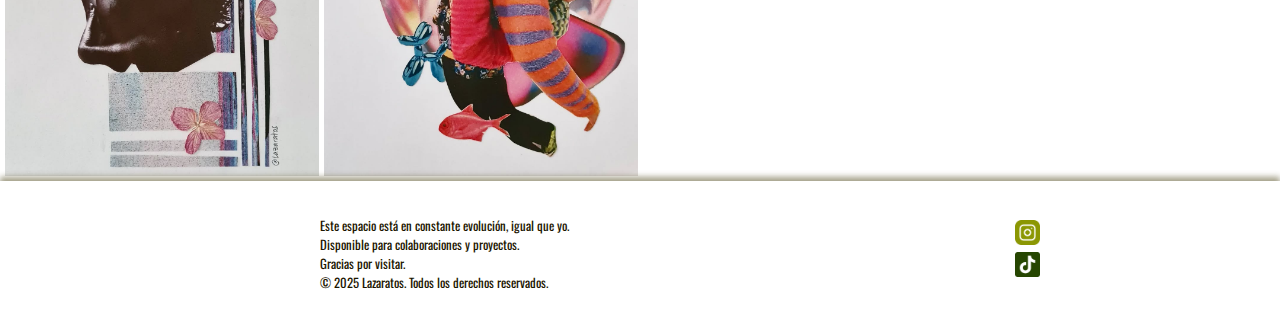
<file: GalleryES.html>
<!DOCTYPE html>
<html lang="en">

<head>
    <meta charset="UTF-8">
    <meta name="viewport" content="width=device-width, initial-scale=1.0, maximum-scale=1.0, user-scalable=no">
    <title>Lazaratos</title>
    <link rel="icon" href="Assets/favicon.ico" type="image/x-icon">
    <link rel="stylesheet" href="GalleryStyles.css">
    <link rel="preconnect" href="https://fonts.googleapis.com">
    <link rel="preconnect" href="https://fonts.gstatic.com" crossorigin>
    <link href="https://fonts.googleapis.com/css2?family=Raleway:ital,wght@0,100..900;1,100..900&display=swap"
        rel="stylesheet">
    <link href="https://fonts.googleapis.com/css2?family=Oswald:wght@200..700&display=swap" rel="stylesheet">
    <link href="https://fonts.googleapis.com/css2?family=Stardos+Stencil:wght@400;700&display=swap" rel="stylesheet">



</head>

<!-- Modal -->
<div id="imageModal" class="modal">
    <span class="close">&times;</span>
    <img class="modal-content" id="modalImg">
    <div id="caption"></div>
</div>
<!-- Modal -->

<body>

        <header>

            <div class="logo_header">
                <img src="Assets/Logo.webp" alt="logo" class="logo">
            </div>

            <nav>
                <ul>
                    <li><a href="indexES.html"><img src="Assets/InicioButton.webp" alt=""></a></li>
                    <li><a href="GalleryES.html"><img src="Assets/GaleriaNavButton.webp" alt=""></a></li>
                    <li><a href="AboutMeEs.html"><img src="Assets/SobreMiButton.webp" alt=""></a></li>
                    <li><a href="indexES.html#info"><img src="Assets/ContactoButton.webp" alt=""></a></li>
                </ul>
            </nav>

            <div class="social_media">
                <a href="https://www.instagram.com/lazaratos?igsh=ZmtsMDhoYzN1MXcy&utm_source=qr" target="_blank"><img
                        src="Assets/instagram.webp" alt="Instagram_logo" class="instagram_logo"></a>
                <a href="https://www.tiktok.com/@lazarato" target="_blank"><img src="Assets/tiktok.webp"
                        alt="Tiktok_logo" class="tiktok_logo"></a>
            </div>

            <div class="lang">
                <P><a href="Gallery.html">En</a><br><a href=""><strong>Es</strong></a></P>
            </div>
        </header>


    <main>

        <div class="title">
            <p>A Través De Mi Lente</p>
        </div>
        <div class="gallery">

            <div class="gallery__link">
                <figure class="gallery__thumb">
                    <img src="Assets/Gallery/GalleryImage46.jpg" alt="Collage Image" class="gallery__image">
                    <figcaption class="gallery__caption">July 26, 2025</figcaption>
                </figure>
            </div>

            <div class="gallery__link">
                <figure class="gallery__thumb">
                    <img src="Assets/Gallery/GalleryImage45.jpg" alt="Collage Image" class="gallery__image">
                    <figcaption class="gallery__caption">July 20, 2025</figcaption>
                </figure>
            </div>

            <div class="gallery__link">
                <figure class="gallery__thumb">
                    <img src="Assets/Gallery/GalleryImage44.jpg" alt="Collage Image" class="gallery__image">
                    <figcaption class="gallery__caption">June 23, 2025</figcaption>
                </figure>
            </div>

            <div class="gallery__link">
                <figure class="gallery__thumb">
                    <img src="Assets/Gallery/GalleryImage43.jpg" alt="Collage Image" class="gallery__image">
                    <figcaption class="gallery__caption">June 22, 2025</figcaption>
                </figure>
            </div>

            <div class="gallery__link">
                <figure class="gallery__thumb">
                    <img src="Assets/Gallery/GalleryImage42.jpg" alt="Collage Image" class="gallery__image">
                    <figcaption class="gallery__caption">June 21, 2025</figcaption>
                </figure>
            </div>

            <div class="gallery__link">
                <figure class="gallery__thumb">
                    <img src="Assets/Gallery/GalleryImage41.jpg" alt="Collage Image" class="gallery__image">
                    <figcaption class="gallery__caption">May 26, 2025</figcaption>
                </figure>
            </div>

            <div class="gallery__link">
                <figure class="gallery__thumb">
                    <img src="Assets/Gallery/GalleryImage40.jpg" alt="Collage Image" class="gallery__image">
                    <figcaption class="gallery__caption">May 26, 2025</figcaption>
                </figure>
            </div>

            <div class="gallery__link">
                <figure class="gallery__thumb">
                    <img src="Assets/Gallery/GalleryImage39.jpg" alt="Collage Image" class="gallery__image">
                    <figcaption class="gallery__caption">May 8, 2025</figcaption>
                </figure>
            </div>

            <div class="gallery__link">
                <figure class="gallery__thumb">
                    <img src="Assets/Gallery/GalleryImage38.jpg" alt="Collage Image" class="gallery__image">
                    <figcaption class="gallery__caption">March 23, 2025</figcaption>
                </figure>
            </div>

            <div class="gallery__link">
                <figure class="gallery__thumb">
                    <img src="Assets/Gallery/GalleryImage37.jpg" alt="Collage Image" class="gallery__image">
                    <figcaption class="gallery__caption">March 23, 2025</figcaption>
                </figure>
            </div>

            <div class="gallery__link">
                <figure class="gallery__thumb">
                    <img src="Assets/Gallery/GalleryImage36.jpg" alt="Collage Image" class="gallery__image">
                    <figcaption class="gallery__caption">March 23, 2025</figcaption>
                </figure>
            </div>

            <div class="gallery__link">
                <figure class="gallery__thumb">
                    <img src="Assets/Gallery/GalleryImage35.jpg" alt="Collage Image" class="gallery__image">
                    <figcaption class="gallery__caption">March 23, 2025</figcaption>
                </figure>
            </div>

            <div class="gallery__link">
                <figure class="gallery__thumb">
                    <img src="Assets/Gallery/GalleryImage34.jpg" alt="Collage Image" class="gallery__image">
                    <figcaption class="gallery__caption">March 23, 2025</figcaption>
                </figure>
            </div>

            <div class="gallery__link">
                <figure class="gallery__thumb">
                    <img src="Assets/Gallery/GalleryImage33.jpg" alt="Collage Image" class="gallery__image">
                    <figcaption class="gallery__caption">March 23, 2025</figcaption>
                </figure>
            </div>

            <div class="gallery__link">
                <figure class="gallery__thumb">
                    <img src="Assets/Gallery/GalleryImage32.jpg" alt="Collage Image" class="gallery__image">
                    <figcaption class="gallery__caption">March 18, 2025</figcaption>
                </figure>
            </div>

            <div class="gallery__link">
                <figure class="gallery__thumb">
                    <img src="Assets/Gallery/GalleryImage31.jpg" alt="Collage Image" class="gallery__image">
                    <figcaption class="gallery__caption">March 18, 2025</figcaption>
                </figure>
            </div>

            <div class="gallery__link">
                <figure class="gallery__thumb">
                    <img src="Assets/Gallery/GalleryImage30.jpg" alt="Collage Image" class="gallery__image">
                    <figcaption class="gallery__caption">February 22, 2025</figcaption>
                </figure>
            </div>

            <div class="gallery__link">
                <figure class="gallery__thumb">
                    <img src="Assets/Gallery/GalleryImage29.jpg" alt="Collage Image" class="gallery__image">
                    <figcaption class="gallery__caption">February 5, 2025</figcaption>
                </figure>
            </div>

            <div class="gallery__link">
                <figure class="gallery__thumb">
                    <img src="Assets/Gallery/GalleryImage28.jpg" alt="Collage Image" class="gallery__image">
                    <figcaption class="gallery__caption">February 2, 2025</figcaption>
                </figure>
            </div>

            <div class="gallery__link">
                <figure class="gallery__thumb">
                    <img src="Assets/Gallery/GalleryImage27.jpg" alt="Collage Image" class="gallery__image">
                    <figcaption class="gallery__caption">January 25, 2025</figcaption>
                </figure>
            </div>

            <div class="gallery__link">
                <figure class="gallery__thumb">
                    <img src="Assets/Gallery/GalleryImage26.jpg" alt="Collage Image" class="gallery__image">
                    <figcaption class="gallery__caption">January 25, 2025</figcaption>
                </figure>
            </div>

            <div class="gallery__link">
                <figure class="gallery__thumb">
                    <img src="Assets/Gallery/GalleryImage25.jpg" alt="Collage Image" class="gallery__image">
                    <figcaption class="gallery__caption">January 25, 2025</figcaption>
                </figure>
            </div>

            <div class="gallery__link">
                <figure class="gallery__thumb">
                    <img src="Assets/Gallery/GalleryImage24.jpg" alt="Collage Image" class="gallery__image">
                    <figcaption class="gallery__caption">December 11, 2024</figcaption>
                </figure>
            </div>

            <div class="gallery__link">
                <figure class="gallery__thumb">
                    <img src="Assets/Gallery/GalleryImage23.jpg" alt="Collage Image" class="gallery__image">
                    <figcaption class="gallery__caption">SDecember 7, 2024</figcaption>
                </figure>
            </div>

            <div class="gallery__link">
                <figure class="gallery__thumb">
                    <img src="Assets/Gallery/GalleryImage22.jpg" alt="Collage Image" class="gallery__image">
                    <figcaption class="gallery__caption">December 1, 2024</figcaption>
                </figure>
            </div>

            <div class="gallery__link">
                <figure class="gallery__thumb">
                    <img src="Assets/Gallery/GalleryImage21.jpg" alt="Collage Image" class="gallery__image">
                    <figcaption class="gallery__caption">November 24, 2024</figcaption>
                </figure>
            </div>

            <div class="gallery__link">
                <figure class="gallery__thumb">
                    <img src="Assets/Gallery/GalleryImage20.jpg" alt="Collage Image" class="gallery__image">
                    <figcaption class="gallery__caption">November 22, 2024</figcaption>
                </figure>
            </div>

            <div class="gallery__link">
                <figure class="gallery__thumb">
                    <img src="Assets/Gallery/GalleryImage19.jpg" alt="Collage Image" class="gallery__image">
                    <figcaption class="gallery__caption">November 2, 2024</figcaption>
                </figure>
            </div>

            <div class="gallery__link">
                <figure class="gallery__thumb">
                    <img src="Assets/Gallery/GalleryImage18.jpg" alt="Collage Image" class="gallery__image">
                    <figcaption class="gallery__caption">November 2, 2024</figcaption>
                </figure>
            </div>

            <div class="gallery__link">
                <figure class="gallery__thumb">
                    <img src="Assets/Gallery/GalleryImage17.jpg" alt="Collage Image" class="gallery__image">
                    <figcaption class="gallery__caption">September 23, 20244</figcaption>
                </figure>
            </div>

            <div class="gallery__link">
                <figure class="gallery__thumb">
                    <img src="Assets/Gallery/GalleryImage16.jpg" alt="Collage Image" class="gallery__image">
                    <figcaption class="gallery__caption">September 18, 2024</figcaption>
                </figure>
            </div>


            <div class="gallery__link">
                <figure class="gallery__thumb">
                    <img src="Assets/Gallery/GalleryImage15.jpg" alt="Collage Image" class="gallery__image">
                    <figcaption class="gallery__caption">September 16, 2024</figcaption>
                </figure>
            </div>

            <div class="gallery__link">
                <figure class="gallery__thumb">
                    <img src="Assets/Gallery/GalleryImage14.jpg" alt="Collage Image" class="gallery__image">
                    <figcaption class="gallery__caption">September 15, 2024</figcaption>
                </figure>
            </div>

            <div class="gallery__link">
                <figure class="gallery__thumb">
                    <img src="Assets/Gallery/GalleryImage13.jpg" alt="Collage Image" class="gallery__image">
                    <figcaption class="gallery__caption">September 14, 2024</figcaption>
                </figure>
            </div>

            <div class="gallery__link">
                <figure class="gallery__thumb">
                    <img src="Assets/Gallery/GalleryImage12.jpg" alt="Collage Image" class="gallery__image">
                    <figcaption class="gallery__caption">September 13, 2024</figcaption>
                </figure>
            </div>

            <div class="gallery__link">
                <figure class="gallery__thumb">
                    <img src="Assets/Gallery/GalleryImage11.jpg" alt="Collage Image" class="gallery__image">
                    <figcaption class="gallery__caption">September 5, 2024</figcaption>
                </figure>
            </div>

            <div class="gallery__link">
                <figure class="gallery__thumb">
                    <img src="Assets/Gallery/GalleryImage10.jpg" alt="Collage Image" class="gallery__image">
                    <figcaption class="gallery__caption">August 20, 2024</figcaption>
                </figure>
            </div>

            <div class="gallery__link">
                <figure class="gallery__thumb">
                    <img src="Assets/Gallery/GalleryImage9.jpg" alt="Collage Image" class="gallery__image">
                    <figcaption class="gallery__caption">August 19, 2024</figcaption>
                </figure>
            </div>

            <div class="gallery__link">
                <figure class="gallery__thumb">
                    <img src="Assets/Gallery/GalleryImage8.jpg" alt="Collage Image" class="gallery__image">
                    <figcaption class="gallery__caption">August 17, 2024</figcaption>
                </figure>
            </div>

            <div class="gallery__link">
                <figure class="gallery__thumb">
                    <img src="Assets/Gallery/GalleryImage7.jpg" alt="Collage Image" class="gallery__image">
                    <figcaption class="gallery__caption">August 15, 2024</figcaption>
                </figure>
            </div>

            <div class="gallery__link">
                <figure class="gallery__thumb">
                    <img src="Assets/Gallery/GalleryImage6.jpg" alt="Collage Image" class="gallery__image">
                    <figcaption class="gallery__caption">August 14, 2024</figcaption>
                </figure>
            </div>

            <div class="gallery__link">
                <figure class="gallery__thumb">
                    <img src="Assets/Gallery/GalleryImage5.jpg" alt="Collage Image" class="gallery__image">
                    <figcaption class="gallery__caption">August 10, 2024</figcaption>
                </figure>
            </div>

            <div class="gallery__link">
                <figure class="gallery__thumb">
                    <img src="Assets/Gallery/GalleryImage4.jpg" alt="Collage Image" class="gallery__image">
                    <figcaption class="gallery__caption">August 8, 2024</figcaption>
                </figure>
            </div>

            <div class="gallery__link">
                <figure class="gallery__thumb">
                    <img src="Assets/Gallery/GalleryImage3.jpg" alt="Collage Image" class="gallery__image">
                    <figcaption class="gallery__caption">August 2, 2024</figcaption>
                </figure>
            </div>

            <div class="gallery__link">
                <figure class="gallery__thumb">
                    <img src="Assets/Gallery/GalleryImage2.jpg" alt="Collage Image" class="gallery__image">
                    <figcaption class="gallery__caption">July 30, 2024</figcaption>
                </figure>
            </div>

            <div class="gallery__link">
                <figure class="gallery__thumb">
                    <img src="Assets/Gallery/GalleryImage1.jpg" alt="Collage Image" class="gallery__image">
                    <figcaption class="gallery__caption">July 27, 2024</figcaption>
                </figure>
            </div>



        </div>
    </main>


</body>

<footer>
    <div class="footer_container">
        <div class="footer_text_container">
            <p class="footer_text">Este espacio está en constante evolución, igual que yo.</p>
            <p class="footer_text">Disponible para colaboraciones y proyectos.</p>
            <p class="footer_text">Gracias por visitar.</p>
            <p class="footer_text">© 2025 Lazaratos. Todos los derechos reservados.</p>
        </div>
        <div class="social_media2">
            <a href="https://www.instagram.com/lazaratos?igsh=ZmtsMDhoYzN1MXcy&utm_source=qr" target="_blank"><img
                    src="Assets/instagram.webp" alt="Instagram_logo" class="instagram_logo"></a>
            <a href="https://www.tiktok.com/@lazarato" target="_blank"><img src="Assets/tiktok.webp" alt="Tiktok_logo"
                    class="tiktok_logo"></a>
        </div>
    </div>

</footer>

<script src="GalleryModal.js"></script>

</html>
</file>
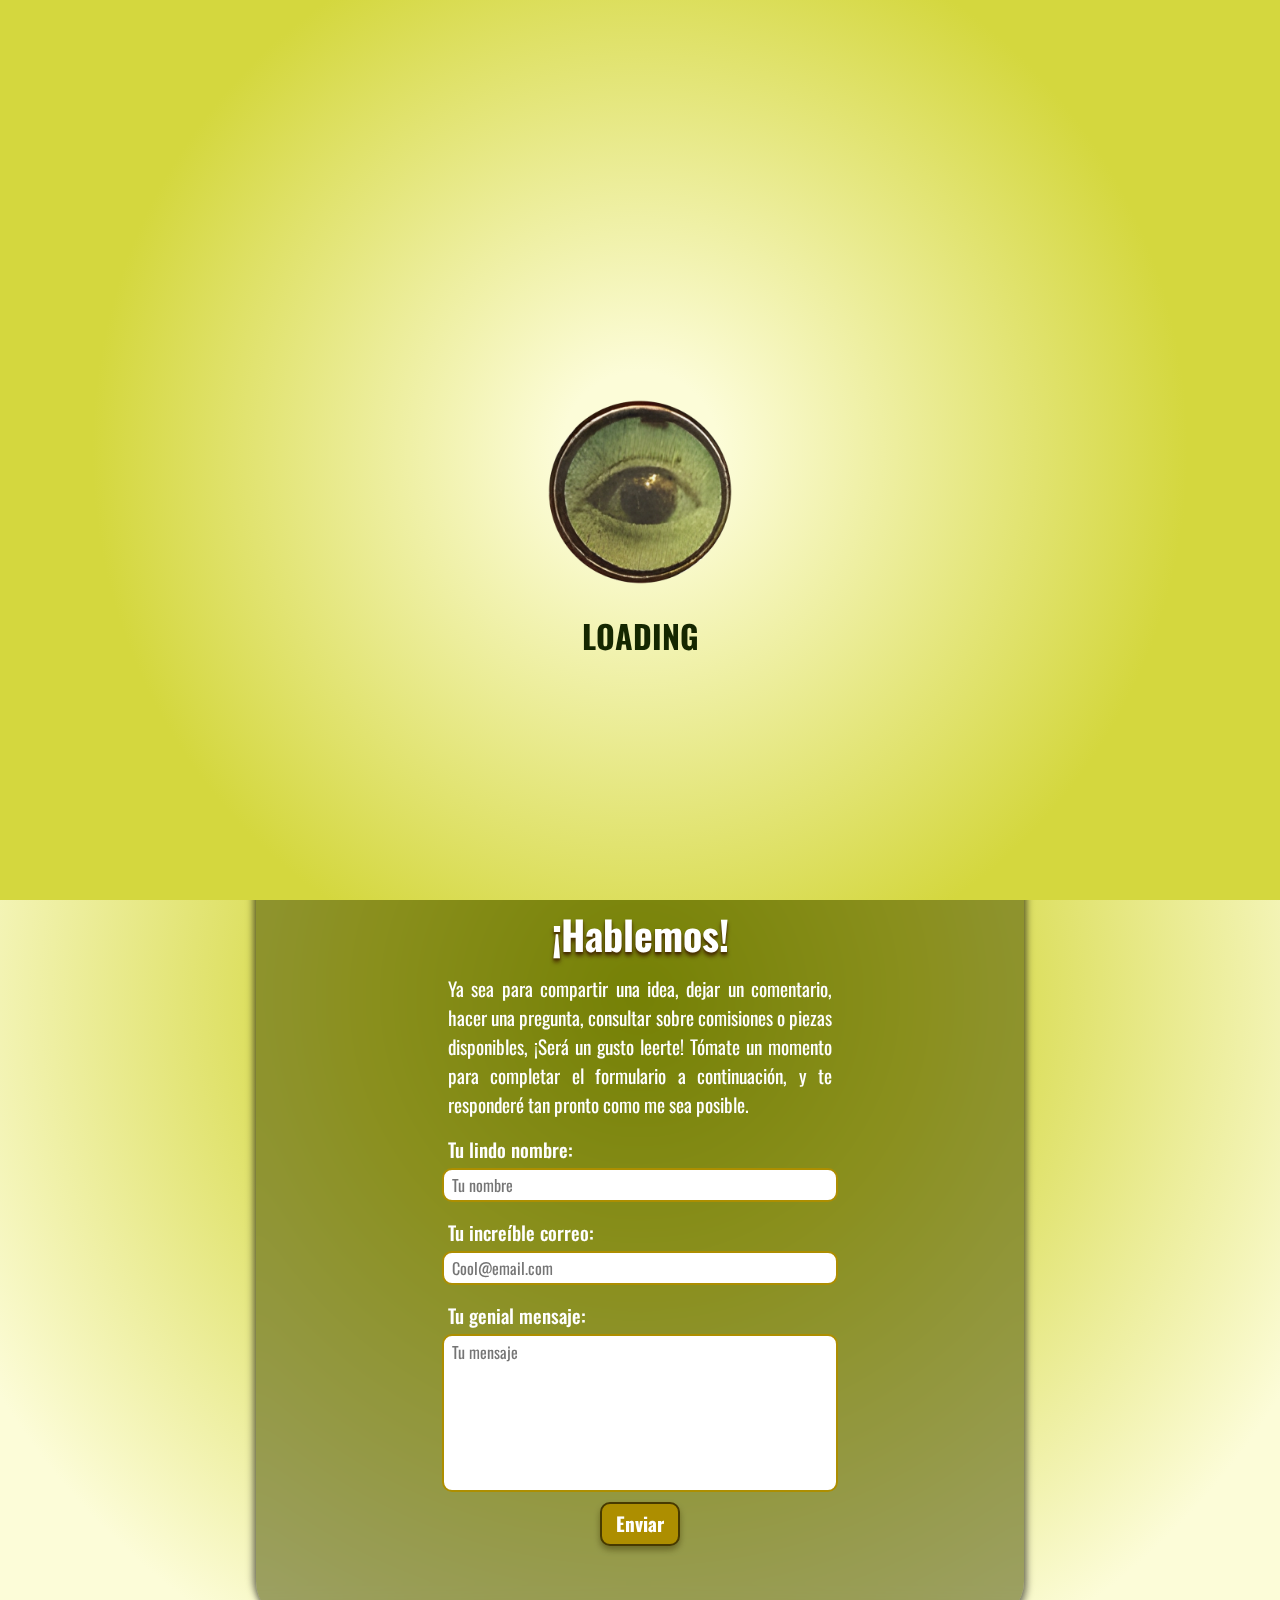
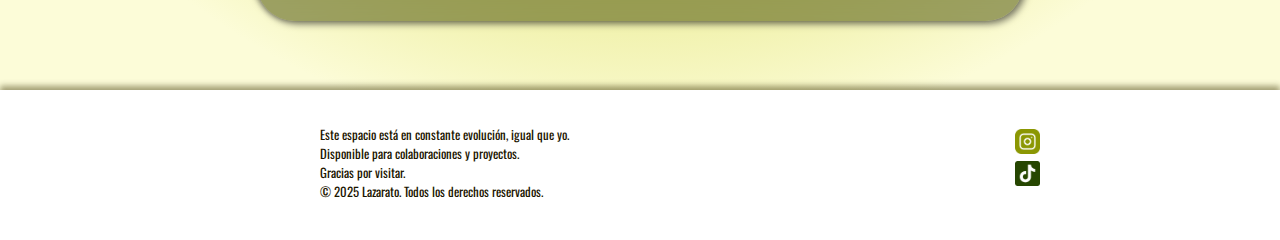
<file: indexES.html>
<!DOCTYPE html>
<html lang="en">

<head>
    <meta charset="UTF-8">
    <meta name="viewport" content="width=device-width, initial-scale=1.0, maximum-scale=1.0, user-scalable=no">
    <title>Lazarato</title>
    <link rel="icon" href="Assets/favicon.ico" type="image/x-icon">
    <link rel="stylesheet" href="styles.css">
    <link rel="preconnect" href="https://fonts.googleapis.com">
    <link rel="preconnect" href="https://fonts.gstatic.com" crossorigin>
    <link href="https://fonts.googleapis.com/css2?family=Raleway:ital,wght@0,100..900;1,100..900&display=swap"
        rel="stylesheet">
    <link href="https://fonts.googleapis.com/css2?family=Oswald:wght@200..700&display=swap" rel="stylesheet">
    <link href="https://fonts.googleapis.com/css2?family=Stardos+Stencil:wght@400;700&display=swap" rel="stylesheet">



</head>

<body>
    <div id="preloader">
        <div class="spinner"></div>
        <p class="loading-text">LOADING</p>
    </div>

    <!-- main page content div container-->
    <div id="main-content" style="display: none;">

        <header>

            <div class="logo_header">
                <img src="Assets/Logo.webp" alt="logo" class="logo">
            </div>

            <nav>
                <ul>
                    <li><a href="indexES.html"><img src="Assets/InicioButton.webp" alt=""></a></li>
                    <li><a href="GalleryES.html"><img src="Assets/GaleriaNavButton.webp" alt=""></a></li>
                    <li><a href="AboutMeEs.html"><img src="Assets/SobreMiButton.webp" alt=""></a></li>
                    <li><a href="#info"><img src="Assets/ContactoButton.webp" alt=""></a></li>
                </ul>
            </nav>

            <div class="social_media">
                <a href="https://www.instagram.com/lazaratos?igsh=ZmtsMDhoYzN1MXcy&utm_source=qr" target="_blank"><img
                        src="Assets/instagram.webp" alt="Instagram_logo" class="instagram_logo"></a>
                <a href="https://www.tiktok.com/@lazarato" target="_blank"><img src="Assets/tiktok.webp"
                        alt="Tiktok_logo" class="tiktok_logo"></a>
            </div>

            <div class="lang">
                <P><a href="index.html">En</a><br><a href=""><strong>Es</strong></a></P>
            </div>
        </header>

        <main>
            <div class="collage_container">
                <!-- <p class="Collage-text-1">REMENDANDO DESGARRONES</p> -->

                <p class="Collage-text-2 placing_on_top1">Reconstruyendo con el propósito de reapropiarse. Cada
                    fragmento es reformado y reclamado como nuevo.</p>

                <p class="Collage-text-3 placing_on_top2">Unir los fragmentos como un retorno silencioso; no hacia lo
                    que fue, sino hacia lo que todavía podría llegar a ser.</p>

                <!-- <div class="marquee-container">
                    <div class="marquee">
                        <span>IT'S THE ART OF BRINGING TOGETHER WHAT WAS ONCE SEPARATE. PIECES, PATTERNS, AND IMAGES
                            INTERTWINE TO FORM NEW MEANING. IT IS AN ACT OF DISCOVERY, WHERE CONTRAST CREATES CONNECTION
                            AND FRAGMENTS BECOME WHOLE</span>
                    </div>
                </div>

                <div class="marquee-container2">
                    <div class="marquee2">
                        <span>A LANGUAGE OF LAYERS. IT SPEAKS THROUGH TEXTURE, CONTRAST, AND COMPOSITION; A VISUAL
                            JOURNEY WHERE MEMORY AND IMAGINATION MEET. EVERY PIECE PLACED IS A CHOICE, A STATEMENT, A
                            STORY UNFOLDING.</span>
                    </div> -->
            </div>

            <img src="Assets/Collage31.webp" alt="" class="collage_element animation_1">
            <img src="Assets/Collage30.webp" alt="" class="collage_element animation_2">
            <img src="Assets/Collage29.webp" alt="" class="collage_element animation_3">
            <img src="Assets/Collage28.webp" alt="" class="collage_element animation_31">
            <img src="Assets/Collage27.webp" alt="" class="collage_element animation_4">
            <img src="Assets/Collage26.webp" alt="" class="collage_element animation_5">
            <img src="Assets/Collage25.webp" alt="" class="collage_element animation_6">
            <img src="Assets/Collage24.webp" alt="" class="collage_element animation_7">
            <img src="Assets/Collage23.webp" alt="" class="collage_element animation_8">
            <img src="Assets/Collage22.webp" alt="" class="collage_element animation_30">
            <img src="Assets/Collage21.webp" alt="" class="collage_element animation_9">
            <img src="Assets/Collage20.webp" alt="" class="collage_element animation_10">
            <img src="Assets/Collage19.webp" alt="" class="collage_element animation_11">
            <img src="Assets/Collage18.webp" alt="" class="collage_element animation_12">
            <img src="Assets/Collage17.webp" alt="" class="collage_element animation_13">
            <img src="Assets/Collage16.webp" alt="" class="collage_element animation_14">
            <img src="Assets/Collage15.webp" alt="" class="collage_element animation_15">
            <img src="Assets/Collage14.webp" alt="" class="collage_element animation_16">
            <img src="Assets/Collage13.webp" alt="" class="collage_element animation_17">
            <img src="Assets/Collage12.webp" alt="" class="collage_element animation_18">
            <img src="Assets/Collage11.webp" alt="" class="collage_element animation_19">
            <img src="Assets/Collage10.webp" alt="" class="collage_element animation_20">
            <img src="Assets/Collage9.webp" alt="" class="collage_element animation_21">
            <img src="Assets/Collage8.webp" alt="" class="collage_element animation_22">
            <img src="Assets/Collage7.webp" alt="" class="collage_element animation_23">
            <img src="Assets/Collage6.webp" alt="" class="collage_element animation_24">
            <img src="Assets/Collage5.webp" alt="" class="collage_element animation_25">
            <img src="Assets/Collage4.webp" alt="" class="collage_element animation_26">
            <img src="Assets/Collage3.webp" alt="" class="collage_element animation_27">
            <img src="Assets/Collage2.webp" alt="" class="collage_element animation_28">
            <img src="Assets/Collage1.webp" alt="" class="collage_element animation_29">
    </div>


    <div class="gridContainer">
        <p class="gallery-text">VISITA LA GALERÍA</p>
        <P class="gallery-text2">EXPLORA MÁS CONTENIDO</P>
        <ul class="results ulGallery">
            <li class="result liGallery">
                <a href="GalleryES.html"><img src="Assets/LazaratosGallery1.webp" width="500" height="500" alt=""
                        class="imgGallery"></a>
            </li>
            <li class="result liGallery">
                <a href="GalleryES.html" class="aGallery"><img src="Assets/LazaratosGallery2.webp" width="500" height="500" alt=""
                        class="imgGallery"></a>
            </li>
            <li class="result liGallery">
                <a href="GalleryES.html" class="aGallery"><img src="Assets/LazaratosGallery3.webp" width="500" height="500" alt=""
                        class="imgGallery"></a>
            </li>
            <li class="result liGallery">
                <a href="GalleryES.html" class="aGallery"><img src="Assets/LazaratosGallery4.webp" width="500" height="500" alt=""
                        class="imgGallery"></a>
            </li>
            <li class="result liGallery">
                <a href="GalleryES.html" class="aGallery"><img src="Assets/LazaratosGallery5.webp" width="500" height="500" alt=""
                        class="imgGallery"></a>
            </li>
            <li class="result liGallery">
                <a href="GalleryES.html" class="aGallery"><img src="Assets/LazaratosGallery6.webp" width="500" height="500" alt=""
                        class="imgGallery"></a>
            </li>
            <li class="result liGallery">
                <a href="GalleryES.html" class="aGallery"><img src="Assets/LazaratosGallery7.webp" width="500" height="500" alt=""
                        class="imgGallery"></a>
            </li>
            <li class="result liGallery">
                <a href="GalleryES.html" class="aGallery"><img src="Assets/LazaratosGallery8.webp" width="500" height="500" alt=""
                        class="imgGallery"></a>
            </li>
            <li class="result liGallery">
                <a href="GalleryES.html" class="aGallery"><img src="Assets/LazaratosGallery9.webp" width="500" height="500" alt=""
                        class="imgGallery"></a>
            </li>
            <li class="result liGallery">
                <a href="GalleryES.html" class="aGallery"><img src="Assets/LazaratosGallery10.webp" width="500" height="500" alt=""
                        class="imgGallery"></a>
            </li>
            <li class="result liGallery">
                <a href="GalleryES.html" class="aGallery"><img src="Assets/LazaratosGallery11.webp" width="500" height="500" alt=""
                        class="imgGallery"></a>
            </li>
            <li class="result liGallery">
                <a href="GalleryES.html" class="aGallery"><img src="Assets/LazaratosGallery12.webp" width="500" height="500" alt=""
                        class="imgGallery"></a>
            </li>
        </ul>
    </div>

    <div class="info" id="info">
        <div class="info_collage_image"></div>
        <div class="form_container">
            <form action="https://formsubmit.co/Paolazarovega@gmail.com" method="POST" class="contact_form">
                <p class="form_title">¡Hablemos!</p>
                <p class="form_paragraph">Ya sea para compartir una idea, dejar un comentario, hacer una pregunta,
                    consultar sobre comisiones o piezas disponibles, ¡Será un gusto leerte! Tómate un momento para
                    completar el formulario a continuación, y te responderé tan pronto como me sea posible.</p>
                <label for="name" class="form_label">Tu lindo nombre:</label>
                <input type="text" name="name" class="form_input" required placeholder="Tu nombre">
                <label for="email" class="form_label">Tu increíble correo:</label>
                <input type="email" name="email" class="form_input" required placeholder="Cool@email.com">
                <label for="message" class="form_label">Tu genial mensaje:</label>
                <textarea name="message" id="message" placeholder="Tu mensaje" rows="5"></textarea>
                <button type="submit" id="submitButton">Enviar</button>
            </form>
        </div>
    </div>

    </main>
    </div>

</body>

<footer>
    <div class="footer_container">
        <div class="footer_text_container">
            <p class="footer_text">Este espacio está en constante evolución, igual que yo.</p>
            <p class="footer_text">Disponible para colaboraciones y proyectos.</p>
            <p class="footer_text">Gracias por visitar.</p>
            <p class="footer_text">© 2025 Lazarato. Todos los derechos reservados.</p>
        </div>
        <div class="social_media2">
            <a href="https://www.instagram.com/lazaratos?igsh=ZmtsMDhoYzN1MXcy&utm_source=qr" target="_blank"><img
                    src="Assets/instagram.webp" alt="Instagram_logo" class="instagram_logo"></a>
            <a href="https://www.tiktok.com/@lazarato" target="_blank"><img src="Assets/tiktok.webp" alt="Tiktok_logo"
                    class="tiktok_logo"></a>
        </div>
    </div>

</footer>

<script src="script.js"></script>

</html>
</file>
<file: styles.css>
* {
    margin: 0;
    padding: 0;
    box-sizing: border-box;
}

:root {
    --main_text_color: #152700;
    --hovering_text_color: #686604;
    --main-background_color: rgb(212,215,62);
}

html {
    max-width: 1920px;
    overflow-x: hidden;
    margin: 0 auto;
}

#preloader {
    position: fixed;
    top: 0;
    left: 0;
    width: 100%;
    height: 100%;
    background: radial-gradient(circle at 50% 50%, 
    rgb(252,252,216) 10%, 
    rgb(212,215,62) 70%);
    display: flex;
    flex-direction: column;
    justify-content: center;
    z-index: 999;
}

.spinner {
    width: 200px;
    height: 200px;
    background-image: url(Assets/Eye.webp);
    background-position: center;
    background-repeat: no-repeat;
    background-size: cover;
    border-radius: 50%;
    animation: spin 4s linear infinite;
    margin: 150px auto 0 auto;
}

.loading-text {
    font-family: "Oswald", sans-serif;
    font-weight: 900;
    font-size: 2em;
    ;
    color: var(--main_text_color);
    margin: 20px auto 0 auto;
    animation: fadeInfadeOut 5s ease;
}

@keyframes fadeInfadeOut {
    0% {
        opacity: 0;
    }

    50% {
        opacity: 1;
    }

    100% {
        opacity: 0;
    }

}

a {
    text-decoration: none;
    color: var(--main_text_color);
}

header {
    width: 100%;
    height: 80px;
    display: flex;
    padding-left: 5px;
    overflow-y: hidden;
    padding-top: 10px;
    /* border: 1px solid var(--main_text_color); */
    box-shadow: 0 4px 4px rgba(57, 58, 0, 0.603);
    position: relative;
    z-index: 10;
}

.logo_header {
    width: 20%;
    height: 100px;
    overflow-y: hidden;
    /* border: 1px solid red; */
}

.logo {
    width: 80%;
    height: 100%;
    object-fit: contain;
    padding-left: 20px;
    transform: translateY(-20px);

}

nav {
    margin: 0 5% 0 5%;
    padding: 0 5%;
    width: 50%;
    display: flex;
    align-items: center;
    justify-content: space-around;
    overflow-y: auto;

}

nav>ul {
    display: flex;
    list-style: none;
    color: black;
    width: 100%;
    flex-direction: row;
    gap: 6px
}


nav>ul>li {
    position: relative;
    width: 100%;
    height: 100%;
    text-align: center;
    overflow: visible;
    /* border: 1px solid red; */
}

nav>ul>li>a>img {
    width: 100%;
    height: 100%;
    object-fit: contain;
    transition: all 0.2s ease;
    filter: drop-shadow(2px 2px 3px rgba(42, 43, 0, 0.63));
}

nav>ul>li>a>img:hover {
    transform: rotate(-2deg) translateY(-5px);
    filter: drop-shadow(4px 4px 4px rgba(42, 43, 0, 0.63));
}

/* 
nav>ul>li:not(:last-child)::after {
    content: '';
    position: absolute;
    right: 0;
    height: 100%;
    width: 1px;
    background-color: var(--hovering_text_color);
} */

nav>ul>li>a:hover {
    color: var(--hovering_text_color);
}

.social_media {
    display: flex;
    margin: 4px auto 0 auto;
    flex-direction: column;
    align-items: center;
    width: 5%;
    gap: 3px;
    position: relative;
}

.social_media2 {
    display: flex;
    margin: 4px auto 0 auto;
    flex-direction: column;
    align-items: center;
    width: 5%;
    gap: 3px;
    position: relative;
}


.instagram_logo {
    width: 25px;
    object-fit: contain;
}

.tiktok_logo {
    width: 25px;
    object-fit: contain;

}

.lang {
    margin: 10px auto 0 20px;
    width: 5%;
    color: var(--main_text_color);
    font-family: "Oswald", sans-serif;
    display: flex;
    flex-direction: column;
    gap: 5px;
    font-size: 0.9em;
}

.lang>p>a:hover {
    color: rgb(128, 139, 0);
}



.collage_container {
    width: 100%;
    height: 780px;
    margin: 0 auto 0 auto;
    position: relative;
    background: radial-gradient(circle at 50% 0, 
    rgb(252,252,216) 10%, 
    rgb(212,215,62) 70%);
    padding: 0 10px 0 10px;
}

.Collage-text-1 {
    position: absolute;
    width: 100%;
    top: 240px;
    left: 0;
    color: rgb(238, 187, 79);
    font-family: "Oswald", sans-serif;
    font-size: 7em;
    font-weight: 900;
    text-align: center;
    z-index: 1;
    background-color: white;
    /* box-shadow: 0px 3px 4px rgba(26, 10, 0, 0.486); */
    line-height: 0.8;
    padding: 10px 10px;
    overflow-y: hidden;
    overflow-x: hidden;

}


.Collage-text-2 {
    position: absolute;
    width: 40%;
    max-width: 300px;
    top: 55%;
    left: calc(40% - 4vw);
    font-size: 0.7em;
    text-align: left;
    background-color: #8b9703;
    color: white;
    padding: 8px;
    transform: rotate(12deg) translate(-500%, -500%);
    box-shadow: 4px 4px 4px rgba(57, 58, 0, 0.603);
    font-family: Tahoma, sans-serif;
    font-weight: 600;
    /* letter-spacing: 2px; */
    z-index: 4;

}

.Collage-text-3 {
    position: absolute;
    width: 40%;
    max-width: 300px;
    top: 80%;
    right: calc(40% - 4vw);
    font-size: 0.7em;
    text-align: left;
    background-color: #8b9703;
    color: white;
    padding: 8px;
    transform: rotate(-5deg) translate(500%, 500%);
    box-shadow: 4px 4px 4px rgba(57, 58, 0, 0.603);
    font-family: Tahoma, sans-serif;
    font-weight: 600;
    /* letter-spacing: 2px; */
    z-index: 4;
}

.placing_on_top1 {
    animation: place_on_top1 2s ease forwards;
    animation-delay: 2.2s;
}

@keyframes place_on_top1 {
    0% {
        transform: translate(-500%, -500%);
    }

    100% {
        transform: translate(0, 0) scale(1) rotate(12deg);
    }
}

.placing_on_top2 {
    animation: place_on_top2 2s ease forwards;
    animation-delay: 2.2s;
}

@keyframes place_on_top2 {
    0% {
        transform: translate(500%, 500%);
        opacity: 0;
    }

    100% {
        transform: translate(0, 0) scale(1) rotate(-5deg);
        opacity: 1;
    }
}


.collage_element {
    padding-top: 62px;
    width: 100%;
    height: 840px;
    position: absolute;
    object-fit: contain;
    top: 0;
    left: 0;
    filter: drop-shadow(2px 2px 3px rgba(42, 43, 0, 0.63));
    z-index: 3;
    contain: layout paint;
    /* border: 1px solid var(--main_text_color); */
}

.marquee-container {
    width: 120%;
    height: 60px;
    position: absolute;
    overflow: hidden;
    white-space: nowrap;
    background-color: white;
    z-index: 1;
    top: 520px;
    transform: rotate(2deg);
    box-shadow: 0 4px 6px rgba(59, 51, 0, 0.473);
}

.marquee-container2 {
    width: 120%;
    height: 60px;
    position: absolute;
    overflow: hidden;
    white-space: nowrap;
    background-color: white;
    z-index: 3;
    top: 573px;
    transform: rotate(-3deg);
    box-shadow: 0 4px 6px rgba(59, 51, 0, 0.473), 0 -4px 6px rgba(59, 51, 0, 0.473);
}

.marquee {
    display: inline-block;
    padding-left: 100%;
    animation: scroll-left 310s linear infinite;
    padding: 7px;
}

.marquee2 {
    display: inline-block;
    padding-left: 100%;
    animation: scroll-left 220s linear infinite;
    padding: 7px;
}

.marquee span {
    display: inline-block;
    font-family: "Stardos Stencil", system-ui;
    font-weight: 700;
    font-style: normal;
    font-size: 2em;
    letter-spacing: 1px;
    color: rgb(243, 183, 54);
}

.marquee2 span {
    display: inline-block;
    font-family: "Stardos Stencil", system-ui;
    font-weight: 700;
    font-style: normal;
    font-size: 2em;
    letter-spacing: 1px;
    color: rgb(243, 183, 54);
}



@keyframes scroll-left {
    0% {
        transform: translateX(0);
    }

    100% {
        transform: translateX(-100%);
    }
}


/* grid gallery */



.gridContainer {
    display: grid;
    position: relative;
    place-items: center;
    min-height: 700px;
    background-color: white;
    overflow-x: hidden;
    overflow-y: hidden;
}

.gallery-text {
    position: absolute;
    display: inline;
    z-index: 1;
    Top: -48px;
    width: 100%;
    font-family: "Oswald", sans-serif;
    font-weight: 900;
    font-size: clamp(1rem, 7rem, 8rem);
    text-align: center;
    color: var(--main-background_color);
}

.gallery-text2 {
    position: absolute;
    display: inline;
    z-index: 1;
    Bottom: -40px;
    width: 100%;
    font-family: "Oswald", sans-serif;
    font-weight: 900;
    font-size: clamp(1rem, 7rem, 8rem);
    text-align: center;
    color: rgb(212,215,62);
}

.ulGallery {
    position: relative;
    z-index: 4;
    display: flex;
    width: 100%;
    padding: 0;
    margin: 0;
    list-style-type: none;
}

.liGallery {
    padding: 0;
}

.imgGallery {
    max-width: 100%;
    width: 100%;
    object-fit: cover;
    transition: all 0.2s ease;
}

.ulGallery:is(:hover, :focus-within) img {
    opacity: calc(0.1 + (var(--active-lerp, 0) * 0.9));
    filter: grayscale(calc(1 - var(--active-lerp, 0)));
}

:root {
    --lerp-0: 1;
    --lerp-1: 0.5787037;
    --lerp-2: 0.2962963;
    --lerp-3: 0.125;
    --lerp-4: 0.037037;
    --lerp-5: 0.0046296;
    --lerp-6: 0;
}

.aGallery {
    outline-offset: 4px;
}

.liGallery {
    flex: calc(0.1 + (var(--active-lerp, 0) * 1));
    transition: flex 0.2s ease;
}

.liGallery:is(:hover, :focus-within) {
    --active-lerp: var(--lerp-0);
    z-index: 7;
}

.liGallery:has(+ .liGallery:is(:hover, :focus-within)),
.liGallery:is(:hover, :focus-within)+.liGallery {
    --active-lerp: var(--lerp-1);
    z-index: 6;
}

.liGallery:has(+ .liGallery + .liGallery:is(:hover, :focus-within)),
.liGallery:is(:hover, :focus-within)+.liGallery+.liGallery {
    --active-lerp: var(--lerp-2);
    z-index: 5;
}

.liGallery:has(+ .liGallery + .liGallery + .liGallery:is(:hover, :focus-within)),
.liGallery:is(:hover, :focus-within)+.liGallery+.liGallery+.liGallery {
    --active-lerp: var(--lerp-3);
    z-index: 4;
}

.liGallery:has(+ .liGallery + .liGallery + .liGallery + .liGallery:is(:hover, :focus-within)),
.liGallery:is(:hover, :focus-within)+.liGallery+.liGallery+.liGallery+.liGallery {
    --active-lerp: var(--lerp-4);
    z-index: 3;
}

.liGallery:has(+ .liGallery + .liGallery + .liGallery + .liGallery + .liGallery:is(:hover, :focus-within)),
.liGallery:is(:hover, :focus-within)+.liGallery+.liGallery+.liGallery+.liGallery+.liGallery {
    --active-lerp: var(--lerp-5);
    z-index: 2;
}

.liGallery:has(+ .liGallery + .liGallery + .liGallery + .liGallery + .liGallery + .liGallery:is(:hover, :focus-within)),
.liGallery:is(:hover, :focus-within)+.liGallery+.liGallery+.liGallery+.liGallery+.liGallery+.liGallery {
    --active-lerp: var(--lerp-6);
    z-index: 1;
}


/* grid gallery */


.info {
    width: 100%;
    height: 990px;
    /* background-color: rgb(212,215,62); */
    background: radial-gradient(circle at 50% 30%, 
    rgb(169, 184, 11) 0%,
    rgb(212,215,62) 30%,
    rgb(252,252,216) 80%); 
    position: relative;
    padding: 70px 20px 20px 30px;
    z-index: 1;
    
}

.info_collage_image {
    width: 100%;
    height: 100%;
    
    /* border: 2px solid var(--main_text_color);
    background-image: url('Assets/CollageImage1.webp');
    background-size: cover;
    background-position: center;
    background-attachment: fixed;
    border-radius: 500px 500px 500px 500px;
    box-shadow:
        inset 0 10px 10px rgba(26, 10, 0, 0.486),
        inset 0 40px 30px rgba(0, 0, 0, 0.3); */
    overflow: hidden;
    margin: 0 auto;

}

.form_container {
    width: 60%;
    height: 80%;
    position: absolute;
    top: 13%;
    left: 20%;
    background-color: rgba(69, 75, 0, 0.514);
    border-radius: 5%;
    backdrop-filter: blur(15px);
    display: flex;
    flex-direction: column;
    align-items: center;
    justify-content: center;
    z-index: 2;
    box-shadow: 3px 3px 7px rgba(0, 0, 0, 0.5), -3px -3px 7px rgba(0, 0, 0, 0.5) ;
}

.contact_form {
    width: 100%;
    height: 100%;
    display: flex;
    flex-direction: column;
    align-items: center;
    justify-content: center;
    gap: 10px;
}

.form_title {
    width: 100%;
    font-family: "Oswald", sans-serif;
    font-weight: 900;
    font-size: 2.5em;
    color: rgb(255, 255, 255);
    text-shadow:
        0 2px 2px rgba(73, 48, 0, 0.9),
        0 4px 4px rgba(73, 48, 0, 0.9);
    text-align: center;
}

.form_paragraph {
    width: 50%;
    font-family: "Oswald", sans-serif;
    font-weight: 400;
    font-size: 1.2em;
    color: rgb(255, 255, 255);
    /* text-shadow:
        0 2px 2px rgba(73, 48, 0, 0.9),
        0 4px 4px rgba(73, 48, 0, 0.9); */
    text-align: justify;
}

.form_label {
    width: 50%;
    transform: translateY(6px);
    font-family: "Oswald", sans-serif;
    font-weight: 500;
    font-size: 1.2em;
    color: rgb(255, 255, 255);
    /* text-shadow:
        0 2px 2px rgba(73, 48, 0, 0.9),
        0 4px 4px rgba(73, 48, 0, 0.9); */
    text-align: left;
}

.form_input {
    all: unset;
    width: 50%;
    height: 30px;
    font-family: "Oswald", sans-serif;
    border-radius: 10px;
    border: 2px solid rgb(173, 142, 0);
    background-color: rgb(255, 255, 255);
    color: rgb(12, 27, 0);
    padding-left: 8px;
}

#message {
    all: unset;
    width: 50%;
    height: 150px;
    font-family: "Oswald", sans-serif;
    border-radius: 10px;
    border: 2px solid rgb(173, 142, 0);
    background-color: rgb(255, 255, 255);
    color: rgb(27, 21, 0);
    padding-left: 8px;
    padding-top: 4px;
}

#submitButton {
    all: unset;
    width: 10%;
    height: 40px;
    font-family: "Oswald", sans-serif;
    font-weight: 700;
    font-size: 1.2em;
    color: rgb(255, 255, 255);
    background-color: rgb(173, 142, 0);
    border-radius: 10px;
    border: 2px solid rgb(71, 58, 0);
    cursor: pointer;
    transition: all 0.2s ease;
    text-align: center;
    box-shadow: 0 4px 6px rgba(59, 51, 0, 0.473);
}

#submitButton:hover {
    background-color: rgb(71, 58, 0);
    border: 2px solid rgb(173, 142, 0);
    color: white;
    transform: translateY(-5px);
    box-shadow: 0 8px 6px rgba(59, 51, 0, 0.473);
}


.footer_container {
    width: 100%;
    height: 150px;
    background-color: rgb(255, 255, 255);
    box-shadow: 0 -4px 6px rgba(59, 51, 0, 0.473);
    display: flex;
    padding: 35px 10% 20px 25%;
    gap: 0;
    position: relative;
    z-index: 10;
}

.footer_text_container {
    width: 70%;
    height: 100%;
    display: flex;
    flex-direction: column;
    align-items: left;
    justify-content: left;
    position: relative;
    z-index: 10;
    /* border: 2px solid rgb(173, 142, 0); */

}

.footer_text {
    font-family: "Oswald", sans-serif;
    font-size: 0.8em;
    color: rgb(27, 21, 0);
    text-align: left;
    position: relative;
    z-index: 11;
    width: 100%;
    /* border: 2px solid rgb(173, 142, 0); */
}

@media (max-width: 670px) {

    header {
        margin-top: 1px;
        margin-bottom: 2px;
        padding-bottom: 5px;
        height: 200px;
        overflow-y: hidden;
    }

    nav {
        font-size: 0.6em;
        width: 40%;
        padding-left: 10px;
        overflow: hidden;
    }

    nav>ul {
        flex-direction: column;
        gap: 5px;
        /* border-left: 1px solid var(--hovering_text_color); */
        overflow: visible;
    }

    .social_media {
        margin-top: 50px !important;
        transform: translateX(-30px);
    }

    .social_media2 {
        transform: translateX(-30px);
    }


    .lang {
        font-size: 0.6em;
        margin-top: 20px;
        transform: translateX(-20px) translateY(40px);

    }

    /* li:not(:last-child)::after {
        background-color: transparent !important;
    } */

    nav>ul>li>a>img {
        width: 63%;
        object-fit: contain;
        transition: all 0.2s ease;
        filter: drop-shadow(2px 2px 3px rgba(42, 43, 0, 0.63));
        overflow: visible;
    }

    .logo_header {
        width: 100%;
        height: 100%;
        overflow: visible;
    }

    .logo {
        transform: rotate(-90deg) translateX(-10px);
        width: 120px;
        overflow: visible;
        scale: 1.8;
    }

    .collage_element {
        padding-top: 350px;
        animation: none !important;
        opacity: 1 !important;
        transform: translate(0, 0) scale(1) !important;
    }

    .Collage-text-1 {
        top: 60px;
        left: 0 !important;
        font-size: 3em !important;
        padding: 5px 5px !important;
        /* border: 2px solid red; */
    }

    .gallery-text {
        font-size: 3.2em;
        top: -14px
    }

    .gallery-text2 {
        font-size: 3em;
        bottom: -14px
    }


    .form_title {
        font-size: 1em;
    }

    .form_paragraph {
        font-size: 0.8em !important;
        width: 90%;
    }

    .form_label {
        width: 90%;
        font-size: 0.8em !important;
    }

    .form_input {
        width: 90%;
        font-size: 0.8em !important;
    }

    #message {
        width: 90%;
        font-size: 0.8em !important;
    }

    #submitButton {
        font-size: 0.8em !important;
        width: 20%;
    }

    .footer_container {
        padding: 35px 4% 20px 4% !important;

    }

    .footer_text {
        font-size: 0.7em !important;
    }

}

@media (max-width: 880px) {

    nav {
        font-size: 0.7em;
        width: 50%;
        overflow: visible;
    }

    .lang {
        font-size: 0.7em;

    }

    .social_media {
        width: 10%;
        margin-top: 0;
    }

    .social_media2 {
        width: 10%;
        margin-top: 0;
    }

    .instagram_logo {
        width: 20px;
        margin-top: 10px;
    }

    .tiktok_logo {
        width: 20px;
    }

    .logo_header {
        width: 25%;
    }

    nav>ul {
        gap: 2px;

    }

    .Collage-text-1 {
        left: 0;
        font-size: 6.5em;
    }

    .Collage-text-2 {
        left: 5%;
        font-size: 0.64em;
    }

    .Collage-text-3 {
        top: 70%;
        right: 5%;
        font-size: 0.64em;
    }

    .info {
        padding-left: 0;
        padding-right: 0;
    }

    .form_container {
        width: 90%;
        left: 5%;
    }

    .form_title {
        font-size: 2em;
    }

    .form_paragraph {
        font-size: 1em;
        width: 90%;
    }

    .form_label {
        width: 90%;
        font-size: 1em;
    }

    .form_input {
        width: 90%;
        font-size: 1em;
    }

    #message {
        width: 90%;
        font-size: 1em;
    }

    #submitButton {
        font-size: 1em;
        width: 20%;
    }

    
    .footer_container {
        padding: 35px 2% 20px 10%;
    }

}

.animation_1 {
    animation: Translate1 0.7s ease forwards;
    animation-delay: 1s;
    opacity: 0;
}

.animation_2 {
    animation: Translate2 0.8s ease forwards;
    animation-delay: 1.4s;
    opacity: 0;
}

.animation_4 {
    animation: Translate4 0.8s ease forwards;
    animation-delay: 1.3s;
    opacity: 0;
}

.animation_3 {
    animation: Translate4 0.8s ease forwards;
    animation-delay: 1.5s;
    opacity: 0;
}

.animation_5 {
    animation: Translate5 0.8s ease forwards;
    animation-delay: 1.6s;
    opacity: 0;
}

.animation_6 {
    animation: Translate6 0.8s ease forwards;
    animation-delay: 1.1s;
    opacity: 0;
}

.animation_7 {
    animation: Translate7 0.8s ease forwards;
    animation-delay: 1.9s;
    opacity: 0;
}

.animation_8 {
    animation: Translate8 0.8s ease forwards;
    animation-delay: 1.5s;
    opacity: 0;
}

.animation_9 {
    animation: Translate9 0.8s ease forwards;
    animation-delay: 1.7s;
    opacity: 0;
}

.animation_10 {
    animation: Translate10 0.8s ease forwards;
    animation-delay: 1.8s;
    opacity: 0;
}

.animation_11 {
    animation: Translate11 0.8s ease forwards;
    animation-delay: 1.9s;
    opacity: 0;
}

.animation_12 {
    animation: Translate12 0.8s ease forwards;
    animation-delay: 1.2s;
    opacity: 0;
}

.animation_13 {
    animation: Translate13 0.8s ease forwards;
    animation-delay: 1.4s;
    opacity: 0;
}

.animation_14 {
    animation: Translate14 0.8s ease forwards;
    animation-delay: 1.6s;
    opacity: 0;
}

.animation_15 {
    animation: Translate15 0.8s ease forwards;
    animation-delay: 1.7s;
    opacity: 0;
}

.animation_15 {
    animation: Translate15 0.8s ease forwards;
    animation-delay: 1.2s;
    opacity: 0;
}

.animation_16 {
    animation: Translate16 0.8s ease forwards;
    animation-delay: 1.9s;
    opacity: 0;
}

.animation_17 {
    animation: Translate17 0.8s ease forwards;
    animation-delay: 1.4s;
    opacity: 0;
}

.animation_18 {
    animation: Translate18 0.8s ease forwards;
    animation-delay: 1.8s;
    opacity: 0;
}

.animation_19 {
    animation: Translate19 0.8s ease forwards;
    animation-delay: 1.6s;
    opacity: 0;
}

.animation_20 {
    animation: Translate20 0.8s ease forwards;
    animation-delay: 1.5s;
    opacity: 0;
}

.animation_21 {
    animation: Translate21 0.8s ease forwards;
    animation-delay: 1.4s;
    opacity: 0;
}

.animation_22 {
    animation: Translate22 0.8s ease forwards;
    animation-delay: 1.2s;
    opacity: 0;
}

.animation_23 {
    animation: Translate23 0.8s ease forwards;
    animation-delay: 1.7s;
    opacity: 0;
}

.animation_24 {
    animation: Translate24 0.8s ease forwards;
    animation-delay: 1.9s;
    opacity: 0;
}

.animation_25 {
    animation: Translate25 0.8s ease forwards;
    animation-delay: 1.8s;
    opacity: 0;
}

.animation_26 {
    animation: Translate26 0.8s ease forwards;
    animation-delay: 1.6s;
    opacity: 0;
}

.animation_27 {
    animation: Translate27 0.8s ease forwards;
    animation-delay: 1.7s;
    opacity: 0;
}

.animation_28 {
    animation: Translate28 0.8s ease forwards;
    animation-delay: 1.3s;
    opacity: 0;
}

.animation_29 {
    animation: Translate29 0.8s ease forwards;
    animation-delay: 1.8s;
    opacity: 0;
}

.animation_30 {
    animation: Translate30 0.8s ease forwards;
    animation-delay: 1.9s;
    opacity: 0;
}

.animation_31 {
    animation: Translate31 0.8s ease forwards;
    animation-delay: 1.3s;
    opacity: 0;
}

/* ------ Loader animation */
@keyframes spin {
    to {
        transform: rotate(360deg);
    }
}

#main-content {
    opacity: 0;
    transition: opacity 0.5s ease;
}

body.loaded #main-content {
    opacity: 1;
}

/* ------- Animations */
@keyframes Translate1 {
    from {
        opacity: 0;
        transform: translate(-100%, 50%);
    }

    to {
        opacity: 1;
        transform: translate(0, 0);
    }
}

@keyframes Translate2 {
    from {
        opacity: 0;
        transform: translate(-100%, -80%);
    }

    to {
        opacity: 1;
        transform: translate(0, 0);
    }
}

@keyframes Translate3 {
    from {
        opacity: 0;
        transform: translate(-90%, -90%);
    }

    to {
        opacity: 1;
        transform: translate(0, 0);
    }
}

@keyframes Translate4 {
    from {
        opacity: 0;
        transform: translate(100%, -90%);
    }

    to {
        opacity: 1;
        transform: translate(0, 0);
    }
}

@keyframes Translate5 {
    from {
        opacity: 0;
        transform: translate(120%, 70%);
    }

    to {
        opacity: 1;
        transform: translate(0, 0);
    }
}

@keyframes Translate6 {
    from {
        opacity: 0;
        transform: translate(129%, -52%);
    }

    to {
        opacity: 1;
        transform: translate(0, 0);
    }
}

@keyframes Translate7 {
    from {
        opacity: 0;
        transform: translate(110%, 720%);
    }

    to {
        opacity: 1;
        transform: translate(0, 0);
    }
}

@keyframes Translate8 {
    from {
        opacity: 0;
        transform: translate(-130%, -40%);
    }

    to {
        opacity: 1;
        transform: translate(0, 0);
    }
}

@keyframes Translate9 {
    from {
        opacity: 0;
        transform: translate(140%, -120%);
    }

    to {
        opacity: 1;
        transform: translate(0, 0);
    }
}

@keyframes Translate10 {
    from {
        opacity: 0;
        transform: translate(123%, -123%);
    }

    to {
        opacity: 1;
        transform: translate(0, 0);
    }
}

@keyframes Translate11 {
    from {
        opacity: 0;
        transform: translate(-160%, -90%);
    }

    to {
        opacity: 1;
        transform: translate(0, 0);
    }
}

@keyframes Translate12 {
    from {
        opacity: 0;
        transform: translate(140%, -180%);
    }

    to {
        opacity: 1;
        transform: translate(0, 0);
    }
}

@keyframes Translate13 {
    from {
        opacity: 0;
        transform: translate(-120%, 163%);
    }

    to {
        opacity: 1;
        transform: translate(0, 0);
    }
}

@keyframes Translate14 {
    from {
        opacity: 0;
        transform: translate(131%, -183%);
    }

    to {
        opacity: 1;
        transform: translate(0, 0);
    }
}

@keyframes Translate15 {
    from {
        opacity: 0;
        transform: translate(-154%, -140%);
    }

    to {
        opacity: 1;
        transform: translate(0, 0);
    }
}

@keyframes Translate16 {
    from {
        opacity: 0;
        transform: translate(90%, 90%);
    }

    to {
        opacity: 1;
        transform: translate(0, 0);
    }
}

@keyframes Translate17 {
    from {
        opacity: 0;
        transform: translate(90%, -90%);
    }

    to {
        opacity: 1;
        transform: translate(0, 0);
    }
}

@keyframes Translate18 {
    from {
        opacity: 0;
        transform: translate(-140%, -90%);
    }

    to {
        opacity: 1;
        transform: translate(0, 0);
    }
}

@keyframes Translate19 {
    from {
        opacity: 0;
        transform: translate(-60%, -90%);
    }

    to {
        opacity: 1;
        transform: translate(0, 0);
    }
}

@keyframes Translate20 {
    from {
        opacity: 0;
        transform: translate(1720%, 172%);
    }

    to {
        opacity: 1;
        transform: translate(0, 0);
    }
}

@keyframes Translate21 {
    from {
        opacity: 0;
        transform: translate(100%, -90%);
    }

    to {
        opacity: 1;
        transform: translate(0, 0);
    }
}

@keyframes Translate22 {
    from {
        opacity: 0;
        transform: translate(100%, -90%);
    }

    to {
        opacity: 1;
        transform: translate(0, 0);
    }
}

@keyframes Translate23 {
    from {
        opacity: 0;
        transform: translate(100%, -90%);
    }

    to {
        opacity: 1;
        transform: translate(0, 0);
    }
}

@keyframes Translate24 {
    from {
        opacity: 0;
        transform: translate(100%, -90%);
    }

    to {
        opacity: 1;
        transform: translate(0, 0);
    }
}

@keyframes Translate25 {
    from {
        opacity: 0;
        transform: translate(100%, -90%);
    }

    to {
        opacity: 1;
        transform: translate(0, 0);
    }
}

@keyframes Translate26 {
    from {
        opacity: 0;
        transform: translate(100%, -90%);
    }

    to {
        opacity: 1;
        transform: translate(0, 0);
    }
}

@keyframes Translate27 {
    from {
        opacity: 0;
        transform: translate(100%, -90%);
    }

    to {
        opacity: 1;
        transform: translate(0, 0);
    }
}

@keyframes Translate28 {
    from {
        opacity: 0;
        transform: translate(100%, -90%);
    }

    to {
        opacity: 1;
        transform: translate(0, 0);
    }
}

@keyframes Translate29 {
    from {
        opacity: 0;
        transform: translate(100%, -90%);
    }

    to {
        opacity: 1;
        transform: translate(0, 0);
    }
}

@keyframes Translate30 {
    from {
        opacity: 0;
        transform: translate(100%, -90%);
    }

    to {
        opacity: 1;
        transform: translate(0, 0);
    }
}

@keyframes Translate31 {
    from {
        opacity: 0;
        transform: translate(100%, -90%);
    }

    to {
        opacity: 1;
        transform: translate(0, 0);
    }
}
</file>
<file: AboutMeStyles.css>
* {
    margin: 0;
    padding: 0;
    box-sizing: border-box;
}

:root {
    --main_text_color: #152700;
    --hovering_text_color: #686604;
    --main-background_color: rgb(212, 215, 62);
}

html {
    max-width: 1920px;
    overflow-x: hidden;
    margin: 0 auto;
    scroll-behavior: smooth;
}


a {
    text-decoration: none;
    color: var(--main_text_color);
}

header {
    width: 100%;
    height: 80px;
    display: flex;
    padding-left: 5px;
    overflow-y: hidden;
    padding-top: 10px;
    /* border: 1px solid var(--main_text_color); */
    /* background-color: rgb(252, 252, 216); */
    box-shadow: 0 4px 4px rgba(57, 58, 0, 0.603);
    position: relative;
    z-index: 10;
}

.logo_header {
    width: 20%;
    height: 100px;
    overflow-y: hidden;
    /* border: 1px solid red; */
}

.logo {
    width: 80%;
    height: 100%;
    object-fit: contain;
    padding-left: 20px;
    transform: translateY(-20px);

}

nav {
    margin: 0 5% 0 5%;
    padding: 0 5%;
    width: 50%;
    display: flex;
    align-items: center;
    justify-content: space-around;
    overflow-y: auto;

}

nav>ul {
    display: flex;
    list-style: none;
    color: black;
    width: 100%;
    flex-direction: row;
    gap: 6px
}


nav>ul>li {
    position: relative;
    width: 100%;
    height: 100%;
    text-align: center;
    overflow: visible;
    /* border: 1px solid red; */
}

nav>ul>li>a>img {
    width: 100%;
    height: 100%;
    object-fit: contain;
    transition: all 0.2s ease;
    filter: drop-shadow(2px 2px 3px rgba(42, 43, 0, 0.63));
}

nav>ul>li>a>img:hover {
    transform: rotate(-2deg) translateY(-5px);
    filter: drop-shadow(4px 4px 4px rgba(42, 43, 0, 0.63));
}

/* 
nav>ul>li:not(:last-child)::after {
    content: '';
    position: absolute;
    right: 0;
    height: 100%;
    width: 1px;
    background-color: var(--hovering_text_color);
} */

nav>ul>li>a:hover {
    color: var(--hovering_text_color);
}

.social_media {
    display: flex;
    margin: 4px auto 0 auto;
    flex-direction: column;
    align-items: center;
    width: 5%;
    gap: 3px;
    position: relative;
}

.social_media2 {
    display: flex;
    margin: 4px auto 0 auto;
    flex-direction: column;
    align-items: center;
    width: 5%;
    gap: 3px;
    position: relative;
}


.instagram_logo {
    width: 25px;
    object-fit: contain;
}

.tiktok_logo {
    width: 25px;
    object-fit: contain;

}

.lang {
    margin: 10px auto 0 20px;
    width: 5%;
    color: var(--main_text_color);
    font-family: "Oswald", sans-serif;
    display: flex;
    flex-direction: column;
    gap: 5px;
    font-size: 0.9em;
}

.lang>p>a:hover {
    color: rgb(128, 139, 0);
}


.about_me_container {
    width: 100%;
    height: 1000px;
    background: radial-gradient(circle at 50% 30%,
            rgb(212, 215, 62) 30%,
            rgb(252, 252, 216) 80%);
    position: relative;
}


.textContainer {
    display: flex;
    flex-direction: column;
    position: absolute;
    top: 20%;
    left: 7%;

}

.about_me_title {
    width: 35%;
    align-items: center;
    justify-content: center;
    font-family: "Oswald", sans-serif;
    font-weight: 600;
    font-size: 3.5em;
    color: var(--main_text_color);
    text-align: left;
    opacity: 0;
    animation: fadeIn 1s ease forwards;
    animation-delay: 0.5s;
}

.about_me_subtitle {
    width: 35%;
    margin-bottom: 25px;
    align-items: center;
    justify-content: center;
    font-family: "Oswald", sans-serif;
    font-size: 3.2em;
    font-weight: 400;
    color: var(--main_text_color);
    text-align: left;
    opacity: 0;
    animation: fadeIn 1s ease forwards;
    animation-delay: 0.7s;
}

.about_me_paragraph {
    width: 35%;
    align-items: center;
    justify-content: center;
    font-family: "Oswald", sans-serif;
    font-size: 1.5em;
    font-weight: 200;
    color: var(--main_text_color);
    text-align: left;
    opacity: 0;
    animation: fadeIn 1s ease forwards;
    animation-delay: 0.9s;

}

.about_me_profile_pic_base {
    width: 45%;
    height: auto;
    position: absolute;
    bottom: 50%;
    transform: translateY(45%);
    right: 0;
    z-index: 1;
    border-radius: 10% 0 0 10%;
    transition: filter 0.3s ease;
    filter: drop-shadow(-2px -2px 5px rgba(42, 43, 0, 0.43));
}

@keyframes fadeIn {
    from {
        opacity: 0;
        transform: translateY(20px);
        /* slight slide up effect */
    }

    to {
        opacity: 1;
        transform: translateY(0);
    }
}




.about_me_profile_pic_top {
    width: 45%;
    height: auto;
    position: absolute;
    bottom: 50%;
    transform: translateY(45%);
    right: 0;
    z-index: 2;
    transition: transform 0.3s ease;
}


.circlesContainer {
    position: absolute;
    display: flex;
    flex-direction: column;
    gap: 7px;
    top: 75%;
    right: 0px;
    width: 5%;
    height: auto;
    z-index: 20;
}

.circle1,
.circle2,
.circle3 {
    width: 50px;
    height: 50px;
    border-radius: 50%;
    position: relative;
    z-index: 20;
    background-color: white;
}

.circle1 {
    background-color: rgb(169, 184, 11);
}

.circle2 {
    background-color: rgb(92, 124, 5);
}

.circle3 {
    background-color: rgb(57, 82, 0);
}

.about_me_profile_pic_top:hover {
    transform: scale(1.02) translateY(43%);
    cursor: pointer;
}

.about_me_profile_pic_top:hover~.about_me_profile_pic_base {
    filter: grayscale(100%);
}


.footer_container {
    width: 100%;
    height: 150px;
    background-color: rgb(255, 255, 255);
    box-shadow: 0 -4px 6px rgba(59, 51, 0, 0.473);
    display: flex;
    padding: 35px 10% 20px 25%;
    gap: 0;
    position: relative;
    z-index: 10;
}

.footer_text_container {
    width: 70%;
    height: 100%;
    display: flex;
    flex-direction: column;
    align-items: left;
    justify-content: left;
    position: relative;
    z-index: 10;
    /* border: 2px solid rgb(173, 142, 0); */

}

.footer_text {
    font-family: "Oswald", sans-serif;
    font-size: 0.8em;
    color: rgb(27, 21, 0);
    text-align: left;
    position: relative;
    z-index: 11;
    width: 100%;
    /* border: 2px solid rgb(173, 142, 0); */
}

@media (max-width: 670px) {

    header {
        margin-top: 1px;
        margin-bottom: 2px;
        padding-bottom: 5px;
        height: 200px;
        overflow-y: hidden;
    }

    nav {
        font-size: 0.6em;
        width: 40%;
        padding-left: 10px;
        overflow: hidden;
    }

    nav>ul {
        flex-direction: column;
        gap: 5px;
        /* border-left: 1px solid var(--hovering_text_color); */
        overflow: visible;
    }

    .social_media {
        margin-top: 50px !important;
        transform: translateX(-30px);
    }

    .social_media2 {
        transform: translateX(-30px);
    }


    .lang {
        font-size: 0.6em;
        margin-top: 20px;
        transform: translateX(-20px) translateY(40px);

    }

    /* li:not(:last-child)::after {
        background-color: transparent !important;
    } */

    nav>ul>li>a>img {
        width: 63%;
        object-fit: contain;
        transition: all 0.2s ease;
        filter: drop-shadow(2px 2px 3px rgba(42, 43, 0, 0.63));
        overflow: visible;
    }

    .logo_header {
        width: 100%;
        height: 100%;
        overflow: visible;
    }

    .logo {
        transform: rotate(-90deg) translateX(-10px);
        width: 120px;
        overflow: visible;
        scale: 1.8;
    }


    .footer_container {
        padding: 35px 4% 20px 4% !important;

    }

    .footer_text {
        font-size: 0.7em !important;
    }

}

@media (max-width: 880px) {

    nav {
        font-size: 0.7em;
        width: 50%;
        overflow: visible;
    }

    .lang {
        font-size: 0.7em;

    }

    .social_media {
        width: 10%;
        margin-top: 0;
    }

    .social_media2 {
        width: 10%;
        margin-top: 0;
    }

    .instagram_logo {
        width: 20px;
        margin-top: 10px;
    }

    .tiktok_logo {
        width: 20px;
    }

    .logo_header {
        width: 25%;
    }

    nav>ul {
        gap: 2px;

    }

    .footer_container {
        padding: 35px 2% 20px 10%;
    }

}
</file>
<file: GalleryStyles.css>
* {
    margin: 0;
    padding: 0;
    box-sizing: border-box;
}

:root {
    --main_text_color: #152700;
    --hovering_text_color: #686604;
    --main-background_color: rgb(212, 215, 62);
}

html {
    max-width: 1920px;
    overflow-x: hidden;
    margin: 0 auto;
}


a {
    text-decoration: none;
    color: var(--main_text_color);
}

header {
    width: 100%;
    height: 80px;
    display: flex;
    padding-left: 5px;
    overflow-y: hidden;
    padding-top: 10px;
    /* border: 1px solid var(--main_text_color); */
    /* background-color: rgb(252, 252, 216); */
    box-shadow: 0 4px 4px rgba(57, 58, 0, 0.603);
    position: relative;
    z-index: 10;
}

.logo_header {
    width: 20%;
    height: 100px;
    overflow-y: hidden;
    /* border: 1px solid red; */
}

.logo {
    width: 80%;
    height: 100%;
    object-fit: contain;
    padding-left: 20px;
    transform: translateY(-20px);

}

nav {
    margin: 0 5% 0 5%;
    padding: 0 5%;
    width: 50%;
    display: flex;
    align-items: center;
    justify-content: space-around;
    overflow-y: auto;

}

nav>ul {
    display: flex;
    list-style: none;
    color: black;
    width: 100%;
    flex-direction: row;
    gap: 6px
}


nav>ul>li {
    position: relative;
    width: 100%;
    height: 100%;
    text-align: center;
    overflow: visible;
    /* border: 1px solid red; */
}

nav>ul>li>a>img {
    width: 100%;
    height: 100%;
    object-fit: contain;
    transition: all 0.2s ease;
    filter: drop-shadow(2px 2px 3px rgba(42, 43, 0, 0.63));
}

nav>ul>li>a>img:hover {
    transform: rotate(-2deg) translateY(-5px);
    filter: drop-shadow(4px 4px 4px rgba(42, 43, 0, 0.63));
}

/* 
nav>ul>li:not(:last-child)::after {
    content: '';
    position: absolute;
    right: 0;
    height: 100%;
    width: 1px;
    background-color: var(--hovering_text_color);
} */

nav>ul>li>a:hover {
    color: var(--hovering_text_color);
}

.social_media {
    display: flex;
    margin: 4px auto 0 auto;
    flex-direction: column;
    align-items: center;
    width: 5%;
    gap: 3px;
    position: relative;
}

.social_media2 {
    display: flex;
    margin: 4px auto 0 auto;
    flex-direction: column;
    align-items: center;
    width: 5%;
    gap: 3px;
    position: relative;
}


.instagram_logo {
    width: 25px;
    object-fit: contain;
}

.tiktok_logo {
    width: 25px;
    object-fit: contain;

}

.lang {
    margin: 10px auto 0 20px;
    width: 5%;
    color: var(--main_text_color);
    font-family: "Oswald", sans-serif;
    display: flex;
    flex-direction: column;
    gap: 5px;
    font-size: 0.9em;
}

.lang>p>a:hover {
    color: rgb(128, 139, 0);
}

/* gallery */
.gallery {
  display: grid;
  grid-template-columns: 1fr;
  gap: 5px;
  padding: 5px;
  transition: 0.3s;
}

@media (min-width: 768px) {
  .gallery {
    grid-template-columns: repeat(2, 1fr);
  }
}

@media (min-width: 1024px) {
  .gallery {
    grid-template-columns: repeat(4, 1fr);
  }
}

@media (min-width: 1440px) {
  .gallery {
    grid-template-columns: repeat(6, 1fr);
  }
}

.gallery:hover .gallery__image {
  filter: grayscale(1);
  cursor: pointer;
}

.gallery__link {
  overflow: hidden;
  height: 400px;
  max-height: 400px;
}

.gallery__link:hover .gallery__image {
  filter: grayscale(0);
}

.gallery__link:hover .gallery__caption {
  opacity: 1;
}

.gallery__thumb {
  position: relative;
  height: 100%;
}

.gallery__image {
  display: block;
  width: 100%;
  height: 100%;
  object-fit: cover;
  transition: 0.3s;
}

.gallery__image:hover {
  transform: scale(1.1);
}

.gallery__caption {
  position: absolute;
  bottom: 0;
  left: 0;
  padding: 25px 15px 15px;
  width: 100%;
  font-family: "Helvetica", sans-serif;
  font-size: 14px;
  color: white;
  opacity: 0;
  background: linear-gradient(
    0deg,
    rgba(0, 0, 0, 0.5) 0%,
    rgba(255, 255, 255, 0) 100%
  );
  transition: 0.3s;
}


/* gallery end */



.footer_container {
    width: 100%;
    height: 150px;
    background-color: rgb(255, 255, 255);
    box-shadow: 0 -4px 6px rgba(59, 51, 0, 0.473);
    display: flex;
    padding: 35px 10% 20px 25%;
    gap: 0;
    position: relative;
    z-index: 10;
}

.footer_text_container {
    width: 70%;
    height: 100%;
    display: flex;
    flex-direction: column;
    align-items: left;
    justify-content: left;
    position: relative;
    z-index: 10;
    /* border: 2px solid rgb(173, 142, 0); */

}

.footer_text {
    font-family: "Oswald", sans-serif;
    font-size: 0.8em;
    color: rgb(27, 21, 0);
    text-align: left;
    position: relative;
    z-index: 11;
    width: 100%;
    /* border: 2px solid rgb(173, 142, 0); */
}

@media (max-width: 670px) {

    header {
        margin-top: 1px;
        margin-bottom: 2px;
        padding-bottom: 5px;
        height: 200px;
        overflow-y: hidden;
    }

    nav {
        font-size: 0.6em;
        width: 40%;
        padding-left: 10px;
        overflow: hidden;
    }

    nav>ul {
        flex-direction: column;
        gap: 5px;
        /* border-left: 1px solid var(--hovering_text_color); */
        overflow: visible;
    }

    .social_media {
        margin-top: 50px !important;
        transform: translateX(-30px);
    }

    .social_media2 {
        transform: translateX(-30px);
    }


    .lang {
        font-size: 0.6em;
        margin-top: 20px;
        transform: translateX(-20px) translateY(40px);

    }

    /* li:not(:last-child)::after {
        background-color: transparent !important;
    } */

    nav>ul>li>a>img {
        width: 63%;
        object-fit: contain;
        transition: all 0.2s ease;
        filter: drop-shadow(2px 2px 3px rgba(42, 43, 0, 0.63));
        overflow: visible;
    }

    .logo_header {
        width: 100%;
        height: 100%;
        overflow: visible;
    }

    .logo {
        transform: rotate(-90deg) translateX(-10px);
        width: 120px;
        overflow: visible;
        scale: 1.8;
    }


    .footer_container {
        padding: 35px 4% 20px 4% !important;

    }

    .footer_text {
        font-size: 0.7em !important;
    }

}

@media (max-width: 880px) {

    nav {
        font-size: 0.7em;
        width: 50%;
        overflow: visible;
    }

    .lang {
        font-size: 0.7em;

    }

    .social_media {
        width: 10%;
        margin-top: 0;
    }

    .social_media2 {
        width: 10%;
        margin-top: 0;
    }

    .instagram_logo {
        width: 20px;
        margin-top: 10px;
    }

    .tiktok_logo {
        width: 20px;
    }

    .logo_header {
        width: 25%;
    }

    nav>ul {
        gap: 2px;

    }

    .footer_container {
        padding: 35px 2% 20px 10%;
    }

}
</file>
